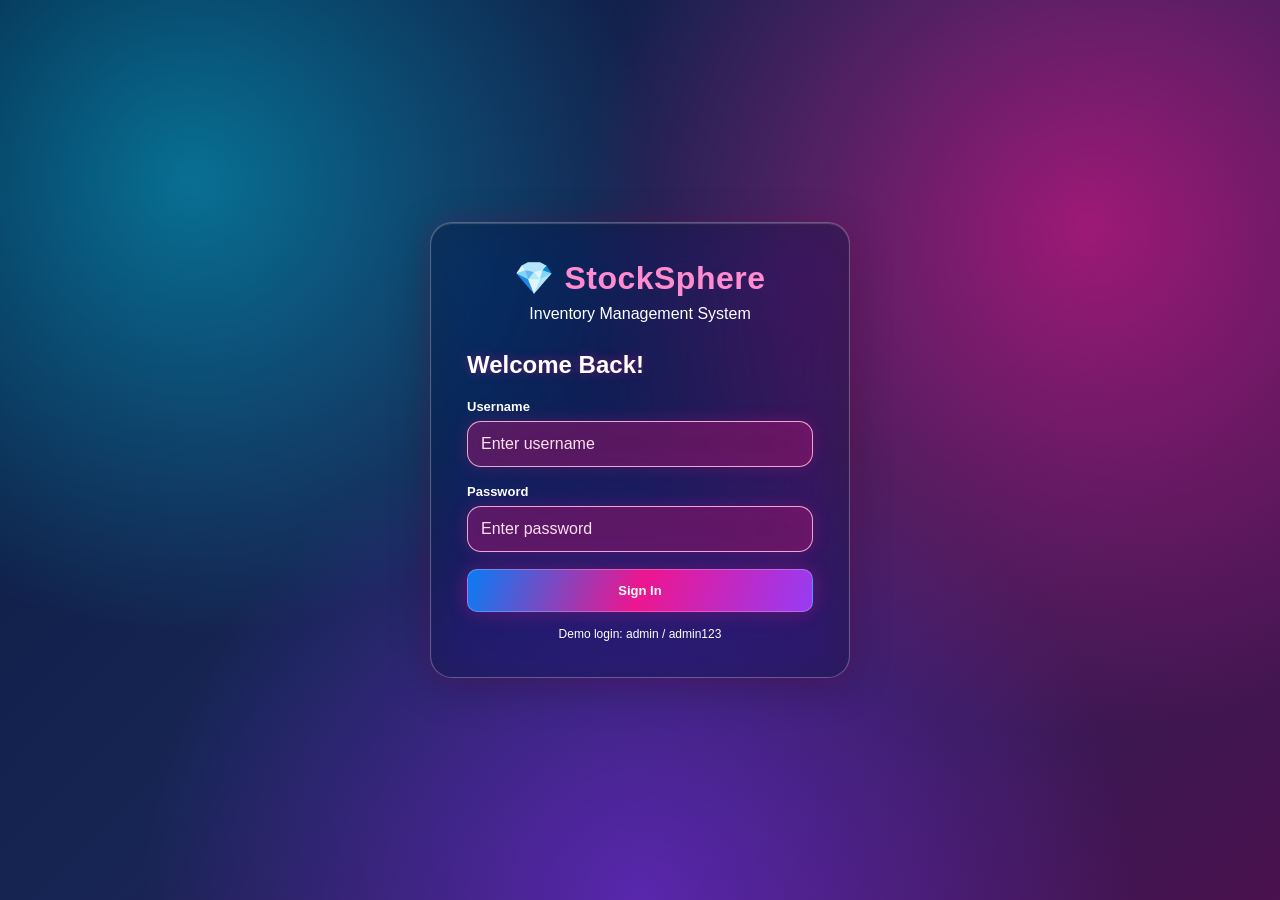
<file: src/main/resources/static/index.html>
<!DOCTYPE html>
<html lang="en">
<head>
<meta charset="UTF-8">
<meta name="viewport" content="width=device-width, initial-scale=1.0">
<title>StockSphere | Inventory Management</title>

<style>
* {
    box-sizing: border-box;
    margin: 0;
    padding: 0;
    font-family: "Segoe UI", Arial, sans-serif;
}

:root {
    --purple: #6d4aff;
    --blue: #3985ff;
    --dark: #252344;
    --muted: #777891;
    --background: #f5f6fc;
    --border: #e9e8f3;
}

body {
    background: var(--background);
    color: var(--dark);
}

button, input, select {
    font: inherit;
}

button {
    cursor: pointer;
}

[hidden] {
    display: none !important;
}

#loginScreen {
    min-height: 100vh;
    display: grid;
    place-items: center;
    padding: 20px;
    background: linear-gradient(135deg, #392080, #6150e9, #3985ff);
}

.login-card {
    width: 100%;
    max-width: 420px;
    padding: 36px;
    background: white;
    border-radius: 22px;
    box-shadow: 0 20px 60px #17104445;
}

.login-logo {
    text-align: center;
    font-size: 30px;
    font-weight: 800;
    color: var(--purple);
    margin-bottom: 8px;
}

.login-subtitle {
    text-align: center;
    color: var(--muted);
    margin-bottom: 28px;
}

.login-card h2 {
    margin-bottom: 20px;
}

.login-card label {
    display: block;
    font-size: 13px;
    font-weight: 600;
    margin-bottom: 7px;
}

.login-card input {
    width: 100%;
    padding: 13px;
    border: 1px solid var(--border);
    border-radius: 9px;
    margin-bottom: 17px;
    outline-color: var(--purple);
}

.login-hint {
    margin-top: 15px;
    font-size: 12px;
    color: var(--muted);
    text-align: center;
}

.login-error {
    color: #c62828;
    font-size: 13px;
    margin-bottom: 12px;
}

.app-layout {
    display: flex;
    min-height: 100vh;
}

.sidebar {
    width: 245px;
    flex-shrink: 0;
    background: #fff;
    border-right: 1px solid var(--border);
    padding: 25px 15px;
}

.brand {
    font-size: 24px;
    font-weight: 800;
    color: var(--purple);
    padding: 0 12px 30px;
}

.brand small {
    display: block;
    font-size: 11px;
    font-weight: 500;
    color: var(--muted);
    margin-top: 4px;
}

.nav-label {
    padding: 0 12px;
    color: #a0a0b5;
    font-size: 11px;
    font-weight: 700;
    letter-spacing: 1px;
    margin-bottom: 12px;
}

.nav-link {
    display: block;
    width: 100%;
    border: 0;
    background: transparent;
    text-align: left;
    padding: 13px 12px;
    border-radius: 10px;
    margin-bottom: 5px;
    color: #686781;
    font-size: 14px;
}

.nav-link:hover {
    background: #f3f0ff;
    color: var(--purple);
}

.nav-link.active {
    background: linear-gradient(100deg, #704bff, #5482ff);
    color: white;
    box-shadow: 0 5px 14px #704bff35;
}

.main-area {
    min-width: 0;
    flex: 1;
}

.topbar {
    min-height: 75px;
    background: white;
    border-bottom: 1px solid var(--border);
    display: flex;
    align-items: center;
    justify-content: space-between;
    gap: 15px;
    padding: 18px 28px;
}

.topbar-title {
    font-weight: 700;
}

.topbar-right {
    display: flex;
    align-items: center;
    gap: 15px;
    font-size: 13px;
}

.user-info {
    color: var(--purple);
    font-weight: 700;
}

.content {
    padding: 28px;
    max-width: 1600px;
    margin: auto;
}

.page-header {
    margin-bottom: 24px;
}

.page-header h1 {
    font-size: 27px;
    margin-bottom: 7px;
}

.page-header p {
    color: var(--muted);
    font-size: 14px;
}

.stats-grid {
    display: grid;
    grid-template-columns: repeat(4, minmax(0, 1fr));
    gap: 18px;
    margin-bottom: 25px;
}

.stat-card {
    background: white;
    padding: 23px;
    border-radius: 16px;
    border: 1px solid var(--border);
    box-shadow: 0 5px 20px #29215a05;
}

.stat-icon {
    font-size: 25px;
    margin-bottom: 15px;
}

.stat-label {
    color: var(--muted);
    font-size: 13px;
    margin-bottom: 8px;
}

.stat-value {
    font-size: 27px;
    font-weight: 800;
    overflow-wrap: anywhere;
}

.stat-purple { border-top: 4px solid #7955ff; }
.stat-blue { border-top: 4px solid #3985ff; }
.stat-orange { border-top: 4px solid #ffab48; }
.stat-green { border-top: 4px solid #2fbd8a; }

.panel {
    background: white;
    border: 1px solid var(--border);
    border-radius: 15px;
    padding: 23px;
    margin-bottom: 22px;
    min-width: 0;
}

.panel-heading {
    display: flex;
    justify-content: space-between;
    align-items: center;
    gap: 12px;
    margin-bottom: 20px;
    flex-wrap: wrap;
}

.panel-heading h2 {
    font-size: 17px;
}

.form-grid {
    display: grid;
    grid-template-columns: repeat(3, minmax(0, 1fr));
    gap: 18px;
}

.form-field {
    display: flex;
    flex-direction: column;
    gap: 8px;
    font-size: 13px;
    font-weight: 600;
    color: #55546e;
}

.form-field input,
.form-field select {
    width: 100%;
    min-width: 0;
    padding: 12px;
    border: 1px solid #deddeb;
    border-radius: 8px;
    background: #fff;
    color: var(--dark);
    outline-color: var(--purple);
}

.form-actions {
    display: flex;
    gap: 10px;
    flex-wrap: wrap;
    margin-top: 20px;
}

.btn {
    border: 0;
    border-radius: 8px;
    padding: 11px 16px;
    font-weight: 600;
    font-size: 13px;
    transition: 0.2s;
}

.btn:hover {
    filter: brightness(0.96);
    transform: translateY(-1px);
}

.btn-primary {
    color: white;
    background: linear-gradient(100deg, var(--purple), var(--blue));
}

.btn-secondary {
    color: #5c4dc1;
    background: #f0edff;
}

.btn-danger {
    color: #c62828;
    background: #ffeded;
}

.btn-small {
    padding: 7px 10px;
    margin: 2px;
    font-size: 12px;
}

.toolbar {
    display: flex;
    gap: 10px;
    margin-bottom: 18px;
}

.search {
    width: 100%;
    max-width: 350px;
    border: 1px solid var(--border);
    border-radius: 8px;
    padding: 11px 13px;
    outline-color: var(--purple);
}

.table-wrap {
    width: 100%;
    overflow-x: auto;
}

table {
    width: 100%;
    border-collapse: collapse;
    font-size: 13px;
    min-width: 600px;
}

th {
    text-align: left;
    padding: 14px 12px;
    background: #f8f7ff;
    color: #6c6988;
    font-size: 12px;
    white-space: nowrap;
}

td {
    padding: 14px 12px;
    border-bottom: 1px solid #f0eff7;
    vertical-align: middle;
}

tbody tr:hover {
    background: #fbfaff;
}

.empty-message {
    text-align: center;
    color: var(--muted);
    padding: 25px;
}

.status {
    display: inline-block;
    padding: 6px 9px;
    border-radius: 20px;
    font-size: 11px;
    font-weight: 700;
    white-space: nowrap;
}

.status-low {
    color: #c62828;
    background: #ffeded;
}

.status-ok {
    color: #16845e;
    background: #e4f8ef;
}

.notice {
    background: #f0edff;
    color: #5542b6;
    border-radius: 8px;
    padding: 12px 14px;
    font-size: 13px;
    margin-bottom: 17px;
}

.error-notice {
    background: #fff0f0;
    color: #b71c1c;
}

.message-area {
    padding: 0 28px;
}

#globalMessage {
    margin-top: 18px;
    margin-bottom: 0;
}

.footer-note {
    color: var(--muted);
    font-size: 12px;
    margin-top: 12px;
}

@media (max-width: 1100px) {
    .stats-grid {
        grid-template-columns: repeat(2, minmax(0, 1fr));
    }

    .form-grid {
        grid-template-columns: repeat(2, minmax(0, 1fr));
    }
}

@media (max-width: 760px) {
    .app-layout {
        display: block;
    }

    .sidebar {
        width: 100%;
        padding: 15px;
        border-right: 0;
        border-bottom: 1px solid var(--border);
    }

    .brand {
        padding-bottom: 15px;
    }

    .nav-label {
        display: none;
    }

    .sidebar nav {
        display: flex;
        gap: 5px;
        overflow-x: auto;
        padding-bottom: 5px;
    }

    .nav-link {
        width: auto;
        flex-shrink: 0;
        white-space: nowrap;
        margin-bottom: 0;
    }

    .content {
        padding: 18px 14px;
    }

    .topbar {
        padding: 15px;
    }

    .message-area {
        padding: 0 14px;
    }

    .panel {
        padding: 16px;
    }

    .form-grid {
        grid-template-columns: 1fr;
    }

    .page-header h1 {
        font-size: 23px;
    }
}

@media (max-width: 420px) {
    .stats-grid {
        grid-template-columns: 1fr;
    }

    .login-card {
        padding: 25px;
    }

    .topbar-right {
        gap: 8px;
        flex-wrap: wrap;
        justify-content: flex-end;
    }
}

/* StockSphere - Glassmorphism Theme */
:root {
  --glass-bg: rgba(255, 255, 255, 0.12);
  --glass-border: rgba(255, 255, 255, 0.22);
  --purple: #8b5cf6;
  --blue: #3b82f6;
  --text: #f8faff;
}

body {
  background: linear-gradient(135deg, #100c2a, #182b59, #392064);
  background-attachment: fixed;
  color: var(--text);
}

.sidebar,
.card,
.stat-card,
.dashboard-card,
.modal-content,
.panel,
.topbar,
.login-card {
  background: var(--glass-bg);
  backdrop-filter: blur(18px);
  -webkit-backdrop-filter: blur(18px);
  border: 1px solid var(--glass-border);
  border-radius: 18px;
  box-shadow: 0 8px 32px rgba(0, 0, 0, 0.18);
}

button {
  border: 1px solid rgba(255, 255, 255, 0.2);
  border-radius: 10px;
  background: linear-gradient(135deg, var(--purple), var(--blue));
  color: white;
  padding: 10px 16px;
  font-weight: 600;
  cursor: pointer;
  transition: transform 0.25s ease, box-shadow 0.25s ease;
}

button:hover {
  transform: translateY(-2px);
  box-shadow: 0 8px 22px rgba(99, 102, 241, 0.4);
}

input,
select,
textarea {
  background: rgba(255, 255, 255, 0.08);
  color: inherit;
  border: 1px solid var(--glass-border);
  border-radius: 10px;
  padding: 10px 12px;
  outline: none;
}

input:focus,
select:focus,
textarea:focus {
  border-color: #a78bfa;
  box-shadow: 0 0 0 3px rgba(139, 92, 246, 0.18);
}

table {
  border-collapse: collapse;
  width: 100%;
}

th {
  background: rgba(139, 92, 246, 0.2);
  color: #ddd6fe;
  text-align: left;
}

th,
td {
  padding: 12px;
  border-bottom: 1px solid rgba(255, 255, 255, 0.12);
}

tr:hover td {
  background: rgba(255, 255, 255, 0.05);
}

@media (max-width: 768px) {
  .sidebar {
    max-width: 100%;
  }

  table {
    display: block;
    overflow-x: auto;
  }
}

/* StockSphere card hover effect */
.stat-card,
.panel {
    transition: transform 0.3s ease, box-shadow 0.3s ease;
}

.stat-card:hover,
.panel:hover {
    transform: translateY(-4px);
    box-shadow: 0 12px 35px rgba(139, 92, 246, 0.25);
}

/* Fix white backgrounds in Products and other pages */
.panel,
.stat-card,
.topbar,
.sidebar,
.form-field input,
.form-field select,
.search,
.table-wrap {
    background-color: rgba(255, 255, 255, 0.08);
    color: #f8faff;
    border-color: rgba(255, 255, 255, 0.2);
}

th {
    background: rgba(139, 92, 246, 0.25);
    color: #ffffff;
}

td {
    color: #f8faff;
    border-bottom-color: rgba(255, 255, 255, 0.15);
}

tbody tr:hover {
    background: rgba(255, 255, 255, 0.08);
}

.form-field {
    color: #f8faff;
}

.form-field input::placeholder,
.search::placeholder {
    color: rgba(255, 255, 255, 0.65);
}

/* Sign-in page glassmorphism improvement */
#loginScreen {
    background:
        radial-gradient(circle at 15% 20%, rgba(139, 92, 246, 0.5), transparent 35%),
        radial-gradient(circle at 85% 80%, rgba(59, 130, 246, 0.4), transparent 35%),
        linear-gradient(135deg, #100c2a, #182b59, #392064);
}

.login-card {
    background: rgba(255, 255, 255, 0.12);
    backdrop-filter: blur(22px);
    -webkit-backdrop-filter: blur(22px);
    border: 1px solid rgba(255, 255, 255, 0.25);
    border-radius: 24px;
    box-shadow: 0 20px 60px rgba(0, 0, 0, 0.3);
    color: #ffffff;
}

.login-logo {
    color: #ffffff;
    font-size: 32px;
    letter-spacing: 0.5px;
}

.login-subtitle,
.login-card label {
    color: rgba(255, 255, 255, 0.85);
}

.login-card h2 {
    color: #ffffff;
}

.login-card input {
    background: rgba(255, 255, 255, 0.1);
    color: #ffffff;
    border: 1px solid rgba(255, 255, 255, 0.25);
    border-radius: 11px;
}

.login-card input::placeholder {
    color: rgba(255, 255, 255, 0.6);
}

.login-card input:focus {
    border-color: #a78bfa;
    box-shadow: 0 0 0 3px rgba(139, 92, 246, 0.2);
}

.login-hint {
    color: rgba(255, 255, 255, 0.7);
}

/* Supplier Purchase dropdown theme fix */
select,
select option {
    background-color: #211a46;
    color: #f8faff;
    border: 1px solid rgba(255, 255, 255, 0.25);
}

select:focus {
    outline: none;
    border-color: #a78bfa;
    box-shadow: 0 0 0 3px rgba(139, 92, 246, 0.2);
}

select option {
    padding: 10px;
}

/* Supplier and Product dropdown fix */
.form-field select,
select {
    background-color: #211a46 !important;
    color: #ffffff !important;
    border: 1px solid rgba(255, 255, 255, 0.25);
}

.form-field select option,
select option {
    background-color: #211a46 !important;
    color: #ffffff !important;
}

.form-field select:focus,
select:focus {
    border-color: #a78bfa;
    outline: none;
}

body {
    background: #100c2a !important;
    color: white !important;
}

/* StockSphere Premium Background */
body {
    background: linear-gradient(135deg, #100c2a, #182b59, #392064) !important;
    background-attachment: fixed !important;
    color: #f8faff !important;
}

.stat-card,
.panel,
.sidebar,
.topbar {
    background: rgba(255, 255, 255, 0.10) !important;
    border: 1px solid rgba(255, 255, 255, 0.20) !important;
    backdrop-filter: blur(18px);
    -webkit-backdrop-filter: blur(18px);
    box-shadow: 0 8px 32px rgba(0, 0, 0, 0.18);
}

/* Miracle Pink Glassmorphism */
body {
    background:
        radial-gradient(ellipse at 15% 10%, rgba(255, 75, 190, 0.22), transparent 35%),
        radial-gradient(ellipse at 85% 80%, rgba(150, 75, 255, 0.25), transparent 40%),
        linear-gradient(135deg, #170d2c, #29113f, #170d35) !important;
    background-attachment: fixed !important;
    color: #fff5ff;
}

.sidebar,
.topbar,
.stat-card,
.panel {
    background: rgba(255, 210, 245, 0.08) !important;
    border: 1px solid rgba(255, 155, 230, 0.28) !important;
    backdrop-filter: blur(20px);
    -webkit-backdrop-filter: blur(20px);
    box-shadow: 0 8px 32px rgba(255, 60, 190, 0.10);
}

.brand,
.user-info {
    color: #ff9de2;
}

.nav-link.active {
    background: linear-gradient(110deg, #f044b8, #9b5cff) !important;
    color: white !important;
    box-shadow: 0 0 22px rgba(255, 70, 195, 0.35);
}

.btn-primary {
    background: linear-gradient(110deg, #f044b8, #925cff) !important;
    color: white !important;
    box-shadow: 0 5px 20px rgba(255, 70, 195, 0.22);
}

.stat-card,
.panel {
    border-radius: 20px;
    transition: transform 0.25s ease, box-shadow 0.25s ease;
}

.stat-card:hover,
.panel:hover {
    transform: translateY(-3px);
    box-shadow: 0 12px 32px rgba(255, 70, 195, 0.18);
}
/* StockSphere Neon Login Page */

.login-container,
.login-card,
.login-box,
.login-form-container {
    background: rgba(25, 10, 38, 0.94) !important;
    color: #fff0fb !important;
    border: 1px solid rgba(255, 20, 147, 0.55) !important;
    border-radius: 22px !important;
    box-shadow:
        0 0 20px rgba(255, 20, 147, 0.22),
        0 0 45px rgba(168, 85, 247, 0.12) !important;
    backdrop-filter: blur(18px);
}

.login-container h1,
.login-container h2,
.login-card h1,
.login-card h2,
.login-box h1,
.login-box h2,
.login-form-container h1,
.login-form-container h2 {
    color: #ff79d2 !important;
    text-shadow: 0 0 12px rgba(255, 20, 147, 0.4);
}

.login-container input,
.login-card input,
.login-box input,
.login-form-container input {
    background: #160c22 !important;
    color: #ffffff !important;
    border: 1px solid #793b91 !important;
    border-radius: 10px !important;
}

.login-container input:focus,
.login-card input:focus,
.login-box input:focus,
.login-form-container input:focus {
    border-color: #ff1493 !important;
    box-shadow: 0 0 12px rgba(255, 20, 147, 0.3) !important;
    outline: none;
}

.login-container label,
.login-card label,
.login-box label,
.login-form-container label {
    color: #e8c9f7 !important;
}

.login-container button,
.login-card button,
.login-box button,
.login-form-container button {
    background: linear-gradient(110deg, #ff1493, #a855f7) !important;
    color: #ffffff !important;
    border: none !important;
    border-radius: 10px !important;
    box-shadow: 0 0 16px rgba(255, 20, 147, 0.3);
    transition: all 0.25s ease;
}

.login-container button:hover,
.login-card button:hover,
.login-box button:hover,
.login-form-container button:hover {
    transform: translateY(-2px);
    box-shadow: 0 0 24px rgba(255, 20, 147, 0.55);
}
/* Overall Login Page - Pink Glassmorphism Background */

body:has(#loginPage),
body:has(.login-page),
body:has(.login-screen) {
    background:
        radial-gradient(ellipse at 15% 20%, rgba(255, 255, 255, 0.55), transparent 35%),
        radial-gradient(ellipse at 85% 75%, rgba(255, 105, 180, 0.35), transparent 40%),
        linear-gradient(135deg, #ff69b4 0%, #ffb6d9 45%, #e6b3ff 100%) !important;
    background-attachment: fixed !important;
    min-height: 100vh;
}

/* Glass effect for the whole login screen */
body:has(#loginPage) #loginPage,
body:has(.login-page) .login-page,
body:has(.login-screen) .login-screen {
    background: rgba(255, 255, 255, 0.12) !important;
    backdrop-filter: blur(8px);
    -webkit-backdrop-filter: blur(8px);
    min-height: 100vh;
}
/* Rich Blue + Pink Glassmorphism */

#loginScreen {
    background:
        radial-gradient(
            circle at 15% 20%,
            rgba(0, 225, 255, 0.42),
            transparent 35%
        ),
        radial-gradient(
            circle at 85% 25%,
            rgba(255, 20, 147, 0.55),
            transparent 40%
        ),
        radial-gradient(
            circle at 50% 100%,
            rgba(123, 47, 247, 0.55),
            transparent 45%
        ),
        linear-gradient(
            135deg,
            #071a3d 0%,
            #172554 45%,
            #4a124f 100%
        ) !important;
}

/* Rich transparent glass card */

#loginScreen .login-card {
    background: rgba(15, 23, 55, 0.48) !important;
    border: 1px solid rgba(255, 255, 255, 0.28) !important;

    backdrop-filter: blur(25px) saturate(160%) !important;
    -webkit-backdrop-filter: blur(25px) saturate(160%) !important;

    box-shadow:
        0 8px 40px rgba(0, 0, 0, 0.25),
        0 0 25px rgba(255, 20, 147, 0.15),
        inset 0 1px 1px rgba(255, 255, 255, 0.2) !important;
}

/* Text colours */

#loginScreen .login-logo {
    color: #ff8bd1 !important;
}

#loginScreen .login-subtitle,
#loginScreen label,
#loginScreen .login-hint,
#loginScreen h2 {
    color: #ffffff !important;
}

/* Dark glass input fields */

#loginScreen input {
    background: rgba(255, 255, 255, 0.09) !important;
    color: #ffffff !important;
    border: 1px solid rgba(255, 255, 255, 0.25) !important;
    border-radius: 12px !important;
}

#loginScreen input::placeholder {
    color: rgba(255, 255, 255, 0.62) !important;
}

/* Neon blue-pink button */

#loginScreen .btn-primary {
    background: linear-gradient(
        110deg,
        #087cf5,
        #ed168f,
        #963cf5
    ) !important;

    color: white !important;
    border: 1px solid rgba(255, 255, 255, 0.25) !important;
    box-shadow: 0 0 20px rgba(237, 22, 143, 0.30) !important;
}

#loginScreen input#loginUsername,
#loginScreen input#loginPassword {
    background: rgba(255, 70, 170, 0.35) !important;
    color: #ffffff !important;
    border: 1px solid rgba(255, 160, 220, 0.8) !important;
    border-radius: 14px !important;
    backdrop-filter: blur(15px);
    -webkit-backdrop-filter: blur(15px);
    box-shadow: 0 4px 20px rgba(255, 70, 170, 0.2);
}

#loginScreen input#loginUsername::placeholder,
#loginScreen input#loginPassword::placeholder {
    color: #f5d9ed !important;
    opacity: 1 !important;
}

#loginScreen input#loginUsername,
#loginScreen input#loginPassword {
    background: rgba(255, 20, 147, 0.30) !important;
    background-color: rgba(255, 20, 147, 0.30) !important;
    color: #ffffff !important;
    -webkit-text-fill-color: #ffffff !important;
    border: 1px solid rgba(255, 182, 219, 0.9) !important;
    backdrop-filter: blur(18px) !important;
    -webkit-backdrop-filter: blur(18px) !important;
    box-shadow: 0 0 18px rgba(255, 20, 147, 0.20) !important;
}

#loginScreen input#loginUsername::placeholder,
#loginScreen input#loginPassword::placeholder {
    color: #ffe0f2 !important;
    -webkit-text-fill-color: #ffe0f2 !important;
    opacity: 1 !important;
}

#loginScreen input#loginUsername:-webkit-autofill,
#loginScreen input#loginPassword:-webkit-autofill {
    -webkit-text-fill-color: #ffffff !important;
    -webkit-box-shadow: 0 0 0 1000px #713b83 inset !important;
}

</style>

</head>

<body>

<!-- LOGIN -->
<div id="loginScreen">
    <div class="login-card">
        <div class="login-logo">💎 StockSphere</div>
        <p class="login-subtitle">Inventory Management System</p>

        <h2>Welcome Back!</h2>

        <form id="loginForm">
            <label for="loginUsername">Username</label>
            <input id="loginUsername" required autocomplete="username"
                   placeholder="Enter username">

            <label for="loginPassword">Password</label>
            <input id="loginPassword" type="password" required
                   autocomplete="current-password" placeholder="Enter password">

            <p id="loginError" class="login-error" hidden></p>

            <button type="submit" class="btn btn-primary"
                    style="width:100%;padding:13px">
                Sign In
            </button>
        </form>

        <p class="login-hint">Demo login: admin / admin123</p>
    </div>
</div>

<!-- MAIN APPLICATION -->
<div id="inventoryApp" class="app-layout" hidden>

    <!-- SIDEBAR -->
    <aside class="sidebar">
        <div class="brand">
            💎 StockSphere
            <small>Inventory Management</small>
        </div>

        <div class="nav-label">MAIN MENU</div>

        <nav>
            <button class="nav-link active" data-page="dashboard"
                    onclick="showPage('dashboard')">📊 Dashboard</button>

            <button class="nav-link" data-page="products"
                    onclick="showPage('products')">📦 Products</button>

            <button class="nav-link" data-page="suppliers"
                    onclick="showPage('suppliers')">🏭 Suppliers</button>

            <button class="nav-link" data-page="alerts"
                    onclick="showPage('alerts')">🔔 Stock Alerts</button>

            <button class="nav-link" data-page="reports"
                    onclick="showPage('reports')">📈 Reports</button>

            <button class="nav-link" data-page="history"
                    onclick="showPage('history')">🕘 Stock History</button>

            <button class="nav-link" data-page="settings"
                    onclick="showPage('settings')">⚙️ Settings</button>
        </nav>
    </aside>

    <div class="main-area">
        <header class="topbar">
            <div class="topbar-title">Inventory Management System</div>

            <div class="topbar-right">
                <span id="userInfo" class="user-info">👤 admin</span>
                <button class="btn btn-secondary" onclick="logout()">Log out</button>
            </div>
        </header>

        <div class="message-area">
            <div id="globalMessage" class="notice" hidden></div>
        </div>

        <main class="content">

            <!-- DASHBOARD -->
            <section id="dashboardPage">
                <div class="page-header">
                    <h1>Inventory Dashboard</h1>
                    <p>Welcome back! Here's your stock overview.</p>
                </div>

                <div class="stats-grid">
                    <div class="stat-card stat-purple">
                        <div class="stat-icon">📦</div>
                        <div class="stat-label">Total Products</div>
                        <div class="stat-value" id="dashboardProducts">0</div>
                    </div>

                    <div class="stat-card stat-blue">
                        <div class="stat-icon">🗃️</div>
                        <div class="stat-label">Total Stock Units</div>
                        <div class="stat-value" id="dashboardUnits">0</div>
                    </div>

                    <div class="stat-card stat-orange">
                        <div class="stat-icon">🔔</div>
                        <div class="stat-label">Low Stock Alerts</div>
                        <div class="stat-value" id="dashboardLowStock">0</div>
                    </div>

                    <div class="stat-card stat-green">
                        <div class="stat-icon">💰</div>
                        <div class="stat-label">Total Stock Value</div>
                        <div class="stat-value" id="dashboardValue">₹0</div>
                    </div>
                </div>

                <div class="panel">
                    <div class="panel-heading">
                        <h2>Recent Products</h2>
                        <button class="btn btn-secondary"
                                onclick="showPage('products')">View Products</button>
                    </div>

                    <div class="table-wrap">
                        <table>
                            <thead>
                                <tr>
                                    <th>ID</th><th>Product</th><th>Category</th>
                                    <th>Quantity</th><th>Price</th>
                                </tr>
                            </thead>
                            <tbody id="dashboardProductRows">
                                <tr><td colspan="5" class="empty-message">Loading products...</td></tr>
                            </tbody>
                        </table>
                    </div>
                </div>
            </section>

            <!-- PRODUCTS -->
            <section id="productsPage" hidden>
                <div class="page-header">
                    <h1>📦 Products</h1>
                    <p>Add, update and manage your inventory products.</p>
                </div>

                <div class="panel">
                    <div class="panel-heading">
                        <h2 id="productFormTitle">Add Product</h2>
                    </div>

                    <form id="productForm">
                        <input type="hidden" id="productId">

                        <div class="form-grid">
                            <label class="form-field">
                                Product Name
                                <input id="productName" required placeholder="Product name">
                            </label>

                            <label class="form-field">
                                Category
                                <input id="productCategory" required placeholder="Category">
                            </label>

                            <label class="form-field">
                                Quantity
                                <input id="productQuantity" type="number"
                                       min="0" step="1" required placeholder="Stock quantity">
                            </label>

                            <label class="form-field">
                                Price (₹)
                                <input id="productPrice" type="number"
                                       min="0" step="0.01" required placeholder="Price">
                            </label>
                        </div>

                        <div class="form-actions">
                            <button type="submit" class="btn btn-primary"
                                    id="productSubmitButton">Add Product</button>

                            <button type="button" class="btn btn-secondary"
                                    onclick="resetProductForm()">Clear</button>
                        </div>
                    </form>
                </div>

                <div class="panel">
                    <div class="panel-heading">
                        <h2>Product List</h2>
                        <button class="btn btn-secondary" onclick="loadProducts()">↻ Refresh</button>
                    </div>

                    <div class="toolbar">
                        <input class="search" id="productSearch"
                               placeholder="Search products..." oninput="renderProducts()">
                    </div>

                    <div class="table-wrap">
                        <table>
                            <thead>
                                <tr>
                                    <th>ID</th><th>Name</th><th>Category</th>
                                    <th>Quantity</th><th>Price</th><th>Status</th><th>Action</th>
                                </tr>
                            </thead>
                            <tbody id="productRows">
                                <tr><td colspan="7" class="empty-message">Loading products...</td></tr>
                            </tbody>
                        </table>
                    </div>
                </div>
            </section>

            <!-- SUPPLIERS -->
            <section id="suppliersPage" hidden>
                <div class="page-header">
                    <h1>🏭 Suppliers</h1>
                    <p>Manage supplier details and record products purchased by suppliers.</p>
                </div>

                <!-- ADD SUPPLIER -->
                <div class="panel">
                    <div class="panel-heading">
                        <h2 id="supplierFormTitle">Add Supplier</h2>
                    </div>

                    <form id="supplierForm">
                        <input type="hidden" id="supplierId">

                        <div class="form-grid">
                            <label class="form-field">
                                Name
                                <input id="supplierName" required placeholder="Supplier name">
                            </label>

                            <label class="form-field">
                                Company
                                <input id="supplierCompany" required placeholder="Company name">
                            </label>

                            <label class="form-field">
                                Phone
                                <input id="supplierPhone" placeholder="Phone number">
                            </label>

                            <label class="form-field">
                                Email
                                <input id="supplierEmail" type="email" placeholder="Email address">
                            </label>

                            <label class="form-field">
                                Address
                                <input id="supplierAddress" placeholder="Address">
                            </label>

                            <label class="form-field">
                                Product Purchased
                                <input id="supplierProduct" placeholder="Product name">
                            </label>
                        </div>

                        <div class="form-actions">
                            <button type="submit" class="btn btn-primary"
                                    id="supplierSubmitButton">Add Supplier</button>

                            <button type="button" class="btn btn-secondary"
                                    onclick="resetSupplierForm()">Clear</button>
                        </div>
                    </form>
                </div>

                <!-- SUPPLIER LIST -->
                <div class="panel">
                    <div class="panel-heading">
                        <h2>Supplier List</h2>
                        <button class="btn btn-secondary" onclick="loadSuppliers()">↻ Refresh</button>
                    </div>

                    <div class="toolbar">
                        <input class="search" id="supplierSearch"
                               placeholder="Search suppliers..." oninput="renderSuppliers()">
                    </div>

                    <div class="table-wrap">
                        <table>
                            <thead>
                                <tr>
                                    <th>Name</th><th>Company</th><th>Phone</th>
                                    <th>Email</th><th>Address</th>
                                    <th>Product Purchased</th><th>Action</th>
                                </tr>
                            </thead>
                            <tbody id="supplierRows">
                                <tr><td colspan="7" class="empty-message">Loading suppliers...</td></tr>
                            </tbody>
                        </table>
                    </div>
                </div>

                <!-- SUPPLIER PURCHASE FORM -->
                <div class="panel">
                    <div class="panel-heading">
                        <h2>🛒 Supplier Purchase</h2>
                    </div>

                    <p class="notice">
                        Record a supplier's purchase from your available stock.
                        Stock decreases after the purchase is saved successfully.
                    </p>

                    <form id="supplierPurchaseForm">
                        <div class="form-grid">
                            <label class="form-field">
                                Supplier Name
                                <select id="purchaseSupplierId" required>
                                    <option value="">Select Supplier</option>
                                </select>
                            </label>

                            <label class="form-field">
                                Product Name
                                <select id="purchaseProductId" required>
                                    <option value="">Select Product</option>
                                </select>
                            </label>

                            <label class="form-field">
                                Purchase Quantity
                                <input id="purchaseQuantity" type="number"
                                       min="1" step="1" required placeholder="Enter quantity">
                            </label>

                            <label class="form-field">
                                Purchase Date
                                <input id="purchaseDate" type="date" required>
                            </label>
                        </div>

                        <div class="form-actions">
                            <button type="submit" class="btn btn-primary">Save Purchase</button>
                            <button type="button" class="btn btn-secondary"
                                    onclick="resetPurchaseForm()">Clear</button>
                        </div>
                    </form>
                </div>

                <!-- PURCHASE HISTORY -->
                <div class="panel">
                    <div class="panel-heading">
                        <h2>📋 Supplier Purchase History</h2>
                        <button class="btn btn-secondary" onclick="loadSupplierPurchases()">↻ Refresh</button>
                    </div>

                    <div class="table-wrap">
                        <table>
                            <thead>
                                <tr>
                                    <th>Supplier</th><th>Product</th><th>Purchased Qty</th>
                                    <th>Previous Stock</th><th>Remaining Stock</th><th>Purchase Date</th>
                                </tr>
                            </thead>
                            <tbody id="supplierPurchaseRows">
                                <tr><td colspan="6" class="empty-message">No purchase records yet.</td></tr>
                            </tbody>
                        </table>
                    </div>
                </div>
            </section>

            <!-- STOCK ALERTS -->
            <section id="alertsPage" hidden>
                <div class="page-header">
                    <h1>🔔 Stock Alerts</h1>
                    <p>Monitor products with low stock quantities.</p>
                </div>

                <div class="panel">
                    <div class="panel-heading">
                        <h2>Low Stock Products</h2>
                        <button class="btn btn-secondary" onclick="loadProducts()">↻ Refresh</button>
                    </div>

                    <p class="notice">
                        Products with stock quantity of 10 or less are shown as low stock.
                    </p>

                    <div class="table-wrap">
                        <table>
                            <thead>
                                <tr><th>Product</th><th>Category</th><th>Current Stock</th><th>Status</th></tr>
                            </thead>
                            <tbody id="alertRows">
                                <tr><td colspan="4" class="empty-message">Loading alerts...</td></tr>
                            </tbody>
                        </table>
                    </div>
                </div>
            </section>

            <!-- REPORTS -->
            <section id="reportsPage" hidden>
                <div class="page-header">
                    <h1>📈 Inventory Reports</h1>
                    <p>View and export inventory summaries.</p>
                </div>

                <div class="stats-grid">
                    <div class="stat-card stat-purple">
                        <div class="stat-label">Total Products</div>
                        <div class="stat-value" id="reportProducts">0</div>
                    </div>

                    <div class="stat-card stat-blue">
                        <div class="stat-label">Total Stock Units</div>
                        <div class="stat-value" id="reportUnits">0</div>
                    </div>

                    <div class="stat-card stat-orange">
                        <div class="stat-label">Low Stock Products</div>
                        <div class="stat-value" id="reportLowStock">0</div>
                    </div>

                    <div class="stat-card stat-green">
                        <div class="stat-label">Total Stock Value</div>
                        <div class="stat-value" id="reportValue">₹0</div>
                    </div>
                </div>

                <div class="panel">
                    <div class="panel-heading">
                        <h2>Inventory Report</h2>
                        <button class="btn btn-primary" onclick="downloadCSVReport()">
                            ⬇ Download CSV
                        </button>
                    </div>

                    <div class="table-wrap">
                        <table>
                            <thead>
                                <tr>
                                    <th>ID</th><th>Product</th><th>Category</th>
                                    <th>Stock</th><th>Price</th><th>Total Value</th>
                                </tr>
                            </thead>
                            <tbody id="reportRows">
                                <tr><td colspan="6" class="empty-message">Loading report...</td></tr>
                            </tbody>
                        </table>
                    </div>
                </div>
            </section>

            <!-- STOCK HISTORY -->
            <section id="historyPage" hidden>
                <div class="page-header">
                    <h1>🕘 Stock History</h1>
                    <p>Track changes to inventory quantities over time.</p>
                </div>

                <div class="panel">
                    <div class="panel-heading">
                        <h2>Stock Movement Records</h2>
                        <button class="btn btn-secondary" onclick="loadHistory()">↻ Refresh</button>
                    </div>

                    <p class="notice" id="historyCount">Loading stock history...</p>

                    <div class="table-wrap">
                        <table>
                            <thead>
                                <tr>
                                    <th>Date &amp; Time</th><th>Product</th>
                                    <th>Action</th><th>Previous Stock</th><th>New Stock</th>
                                </tr>
                            </thead>
                            <tbody id="historyRows">
                                <tr><td colspan="5" class="empty-message">Loading history...</td></tr>
                            </tbody>
                        </table>
                    </div>
                </div>
            </section>

            <!-- SETTINGS -->
            <section id="settingsPage" hidden>
                <div class="page-header">
                    <h1>⚙️ Settings</h1>
                    <p>StockSphere application information.</p>
                </div>

                <div class="panel">
                    <div class="panel-heading"><h2>Application Details</h2></div>
                    <p><strong>Application:</strong> StockSphere Inventory Management</p>
                    <p style="margin-top:12px"><strong>Backend:</strong> Spring Boot REST API</p>
                    <p style="margin-top:12px"><strong>Database:</strong> MySQL</p>
                    <p style="margin-top:12px"><strong>Low stock threshold:</strong> 10 units</p>
                    <p class="footer-note">
                        This demo login is checked in the browser only. It is not secure
                        backend authentication.
                    </p>
                </div>
            </section>

        </main>
    </div>
</div>

<script>
"use strict";

/* API ENDPOINTS */
const PRODUCT_API = "/api/products";
const HISTORY_API = "/api/products/history";
const SUPPLIER_API = "/api/suppliers";
const SUPPLIER_PURCHASE_API = "/api/supplier-purchases";

const DEMO_USERNAME = "admin";
const DEMO_PASSWORD = "admin123";

let products = [];
let suppliers = [];
let historyRecords = [];
let purchaseRecords = [];

const byId = id => document.getElementById(id);

function escapeHTML(value) {
    return String(value ?? "").replace(/[&<>"']/g, char => ({
        "&": "&amp;",
        "<": "&lt;",
        ">": "&gt;",
        '"': "&quot;",
        "'": "&#39;"
    })[char]);
}

function money(value) {
    return Number(value || 0).toLocaleString("en-IN", {
        style: "currency",
        currency: "INR",
        maximumFractionDigits: 2
    });
}

function number(value) {
    return Number(value || 0).toLocaleString("en-IN");
}

function todayISO() {
    const date = new Date();
    const year = date.getFullYear();
    const month = String(date.getMonth() + 1).padStart(2, "0");
    const day = String(date.getDate()).padStart(2, "0");
    return `${year}-${month}-${day}`;
}

function showMessage(message, isError = false) {
    const element = byId("globalMessage");
    element.textContent = message;
    element.className = isError ? "notice error-notice" : "notice";
    element.hidden = false;
}

function clearMessage() {
    byId("globalMessage").hidden = true;
}

async function apiRequest(url, options = {}) {
    const response = await fetch(url, {
        ...options,
        headers: {
            ...(options.body ? {"Content-Type": "application/json"} : {}),
            ...(options.headers || {})
        }
    });

    if (!response.ok) {
        const text = await response.text();
        let message = text || `Request failed (${response.status})`;

        try {
            const parsed = JSON.parse(text);
            message = parsed.message || parsed.error || message;
        } catch (_) {}

        throw new Error(message);
    }

    if (response.status === 204) return null;

    const text = await response.text();
    if (!text) return null;

    try {
        return JSON.parse(text);
    } catch (_) {
        return text;
    }
}

/* LOGIN */
byId("loginForm").addEventListener("submit", event => {
    event.preventDefault();

    const username = byId("loginUsername").value.trim();
    const password = byId("loginPassword").value;

    if (username !== DEMO_USERNAME || password !== DEMO_PASSWORD) {
        byId("loginError").textContent = "Invalid username or password.";
        byId("loginError").hidden = false;
        return;
    }

    byId("loginError").hidden = true;
    byId("loginScreen").hidden = true;
    byId("inventoryApp").hidden = false;
    byId("userInfo").textContent = "👤 " + username;

    showPage("dashboard");
});

function logout() {
    if (!confirm("Are you sure you want to log out?")) return;

    byId("inventoryApp").hidden = true;
    byId("loginScreen").hidden = false;
    byId("loginForm").reset();
    byId("loginError").hidden = true;
    byId("loginUsername").focus();
}

/* PAGE NAVIGATION */
function showPage(page) {
    clearMessage();

    const pages = [
        "dashboard", "products", "suppliers",
        "alerts", "reports", "history", "settings"
    ];

    if (!pages.includes(page)) return;

    pages.forEach(name => {
        byId(name + "Page").hidden = name !== page;
    });

    document.querySelectorAll(".nav-link").forEach(link => {
        link.classList.toggle("active", link.dataset.page === page);
    });

    if (page === "dashboard" || page === "products" ||
        page === "alerts" || page === "reports") {
        loadProducts();
    }

    if (page === "suppliers") {
        loadSuppliers();
        initializeSupplierPurchase();
        loadSupplierPurchases();
    }

    if (page === "history") loadHistory();
}

/* PRODUCTS */
async function loadProducts() {
    try {
        const result = await apiRequest(PRODUCT_API);
        products = Array.isArray(result) ? result : [];

        renderProducts();
        renderDashboard();
        renderAlerts();
        renderReports();
        updatePurchaseProductOptions();
    } catch (error) {
        console.error("Product loading error:", error);

        byId("productRows").innerHTML =
            `<tr><td colspan="7" class="empty-message">Unable to load products.</td></tr>`;

        byId("dashboardProductRows").innerHTML =
            `<tr><td colspan="5" class="empty-message">Unable to load products.</td></tr>`;

        showMessage("Unable to load products: " + error.message, true);
    }
}

function renderProducts() {
    const query = (byId("productSearch").value || "").trim().toLowerCase();

    const filtered = products.filter(product =>
        String(product.name || "").toLowerCase().includes(query) ||
        String(product.category || "").toLowerCase().includes(query) ||
        String(product.id || "").includes(query)
    );

    byId("productRows").innerHTML = filtered.length
        ? filtered.map(product => {
            const qty = Number(product.quantity || 0);
            const low = qty <= 10;

            return `<tr>
                <td>${escapeHTML(product.id)}</td>
                <td>${escapeHTML(product.name)}</td>
                <td>${escapeHTML(product.category)}</td>
                <td>${number(qty)}</td>
                <td>${money(product.price)}</td>
                <td><span class="status ${low ? "status-low" : "status-ok"}">${low ? "Low Stock" : "In Stock"}</span></td>
                <td>
                    <button class="btn btn-secondary btn-small"
                        onclick="editProduct(${Number(product.id)})">Edit</button>
                    <button class="btn btn-danger btn-small"
                        onclick="deleteProduct(${Number(product.id)})">Delete</button>
                </td>
            </tr>`;
        }).join("")
        : `<tr><td colspan="7" class="empty-message">No products found.</td></tr>`;
}

function renderDashboard() {
    const totalUnits = products.reduce((sum, p) => sum + Number(p.quantity || 0), 0);
    const lowStock = products.filter(p => Number(p.quantity || 0) <= 10).length;
    const totalValue = products.reduce((sum, p) =>
        sum + Number(p.quantity || 0) * Number(p.price || 0), 0);

    byId("dashboardProducts").textContent = number(products.length);
    byId("dashboardUnits").textContent = number(totalUnits);
    byId("dashboardLowStock").textContent = number(lowStock);
    byId("dashboardValue").textContent = money(totalValue);

    byId("dashboardProductRows").innerHTML = products.length
        ? [...products].slice(-5).reverse().map(p => `
            <tr>
                <td>${escapeHTML(p.id)}</td>
                <td>${escapeHTML(p.name)}</td>
                <td>${escapeHTML(p.category)}</td>
                <td>${number(p.quantity)}</td>
                <td>${money(p.price)}</td>
            </tr>`).join("")
        : `<tr><td colspan="5" class="empty-message">No products added yet.</td></tr>`;
}

byId("productForm").addEventListener("submit", async event => {
    event.preventDefault();

    const id = byId("productId").value;
    const quantity = Number(byId("productQuantity").value);
    const price = Number(byId("productPrice").value);

    if (!Number.isInteger(quantity) || quantity < 0 ||
        !Number.isFinite(price) || price < 0) {
        showMessage("Enter a valid quantity and price.", true);
        return;
    }

    const product = {
        name: byId("productName").value.trim(),
        category: byId("productCategory").value.trim(),
        quantity,
        price
    };

    try {
        if (id) {
            await apiRequest(`${PRODUCT_API}/${encodeURIComponent(id)}`, {
                method: "PUT",
                body: JSON.stringify(product)
            });
            showMessage("Product updated successfully.");
        } else {
            await apiRequest(PRODUCT_API, {
                method: "POST",
                body: JSON.stringify(product)
            });
            showMessage("Product added successfully.");
        }

        resetProductForm();
        await loadProducts();
    } catch (error) {
        console.error(error);
        showMessage("Unable to save product: " + error.message, true);
    }
});

function editProduct(id) {
    const p = products.find(item => Number(item.id) === Number(id));
    if (!p) return;

    byId("productId").value = p.id;
    byId("productName").value = p.name || "";
    byId("productCategory").value = p.category || "";
    byId("productQuantity").value = p.quantity ?? 0;
    byId("productPrice").value = p.price ?? 0;

    byId("productFormTitle").textContent = "Edit Product";
    byId("productSubmitButton").textContent = "Update Product";

    window.scrollTo({top: 0, behavior: "smooth"});
}

async function deleteProduct(id) {
    if (!confirm("Are you sure you want to delete this product?")) return;

    try {
        await apiRequest(`${PRODUCT_API}/${encodeURIComponent(id)}`, {
            method: "DELETE"
        });

        showMessage("Product deleted successfully.");
        await loadProducts();
    } catch (error) {
        console.error(error);
        showMessage("Unable to delete product: " + error.message, true);
    }
}

function resetProductForm() {
    byId("productForm").reset();
    byId("productId").value = "";
    byId("productFormTitle").textContent = "Add Product";
    byId("productSubmitButton").textContent = "Add Product";
}

/* SUPPLIERS */
async function loadSuppliers() {
    try {
        const result = await apiRequest(SUPPLIER_API);
        suppliers = Array.isArray(result) ? result : [];

        renderSuppliers();
        updatePurchaseSupplierOptions();
    } catch (error) {
        console.error("Supplier loading error:", error);

        byId("supplierRows").innerHTML =
            `<tr><td colspan="7" class="empty-message">Unable to load suppliers. Check /api/suppliers.</td></tr>`;

        showMessage("Unable to load suppliers: " + error.message, true);
    }
}

function renderSuppliers() {
    const query = (byId("supplierSearch").value || "").trim().toLowerCase();

    const filtered = suppliers.filter(s => [
        s.name, s.company, s.phone, s.email, s.address, s.productSupplied
    ].some(value => String(value || "").toLowerCase().includes(query)));

    byId("supplierRows").innerHTML = filtered.length
        ? filtered.map(s => `
            <tr>
                <td>${escapeHTML(s.name)}</td>
                <td>${escapeHTML(s.company)}</td>
                <td>${escapeHTML(s.phone)}</td>
                <td>${escapeHTML(s.email)}</td>
                <td>${escapeHTML(s.address)}</td>
                <td>${escapeHTML(s.productSupplied)}</td>
                <td>
                    <button class="btn btn-secondary btn-small"
                        onclick="editSupplier(${Number(s.id)})">Edit</button>
                    <button class="btn btn-danger btn-small"
                        onclick="deleteSupplier(${Number(s.id)})">Delete</button>
                </td>
            </tr>`).join("")
        : `<tr><td colspan="7" class="empty-message">No suppliers found.</td></tr>`;
}

byId("supplierForm").addEventListener("submit", async event => {
    event.preventDefault();

    const id = byId("supplierId").value;

    const supplier = {
        name: byId("supplierName").value.trim(),
        company: byId("supplierCompany").value.trim(),
        phone: byId("supplierPhone").value.trim(),
        email: byId("supplierEmail").value.trim(),
        address: byId("supplierAddress").value.trim(),
        productSupplied: byId("supplierProduct").value.trim()
    };

    try {
        if (id) {
            await apiRequest(`${SUPPLIER_API}/${encodeURIComponent(id)}`, {
                method: "PUT",
                body: JSON.stringify(supplier)
            });
            showMessage("Supplier updated successfully.");
        } else {
            await apiRequest(SUPPLIER_API, {
                method: "POST",
                body: JSON.stringify(supplier)
            });
            showMessage("Supplier added successfully.");
        }

        resetSupplierForm();
        await loadSuppliers();
        await loadSupplierPurchaseOptions();
    } catch (error) {
        console.error(error);
        showMessage("Unable to save supplier: " + error.message, true);
    }
});

function editSupplier(id) {
    const s = suppliers.find(item => Number(item.id) === Number(id));
    if (!s) return;

    byId("supplierId").value = s.id;
    byId("supplierName").value = s.name || "";
    byId("supplierCompany").value = s.company || "";
    byId("supplierPhone").value = s.phone || "";
    byId("supplierEmail").value = s.email || "";
    byId("supplierAddress").value = s.address || "";
    byId("supplierProduct").value = s.productSupplied || "";

    byId("supplierFormTitle").textContent = "Edit Supplier";
    byId("supplierSubmitButton").textContent = "Update Supplier";

    window.scrollTo({top: 0, behavior: "smooth"});
}

async function deleteSupplier(id) {
    if (!confirm("Are you sure you want to delete this supplier?")) return;

    try {
        await apiRequest(`${SUPPLIER_API}/${encodeURIComponent(id)}`, {
            method: "DELETE"
        });

        showMessage("Supplier deleted successfully.");
        await loadSuppliers();
        await loadSupplierPurchaseOptions();
    } catch (error) {
        console.error(error);
        showMessage("Unable to delete supplier: " + error.message, true);
    }
}

function resetSupplierForm() {
    byId("supplierForm").reset();
    byId("supplierId").value = "";
    byId("supplierFormTitle").textContent = "Add Supplier";
    byId("supplierSubmitButton").textContent = "Add Supplier";
}

/* SUPPLIER PURCHASE: DROPDOWN OPTIONS */
async function initializeSupplierPurchase() {
    if (!byId("purchaseDate").value) {
        byId("purchaseDate").value = todayISO();
    }

    await loadSupplierPurchaseOptions();
}

async function loadSupplierPurchaseOptions() {
    try {
        const [supplierResult, productResult] = await Promise.all([
            apiRequest(SUPPLIER_API),
            apiRequest(PRODUCT_API)
        ]);

        suppliers = Array.isArray(supplierResult) ? supplierResult : [];
        products = Array.isArray(productResult) ? productResult : [];

        renderSuppliers();
        renderProducts();
        renderDashboard();
        renderAlerts();
        renderReports();

        updatePurchaseSupplierOptions();
        updatePurchaseProductOptions();
    } catch (error) {
        console.error("Purchase dropdown loading error:", error);
        showMessage("Unable to load purchase options: " + error.message, true);
    }
}

function updatePurchaseSupplierOptions() {
    const select = byId("purchaseSupplierId");
    if (!select) return;

    const selected = select.value;

    select.innerHTML = '<option value="">Select Supplier</option>' +
        suppliers.map(s => `
            <option value="${Number(s.id)}">
                ${escapeHTML(s.name)} - ${escapeHTML(s.company)}
            </option>`).join("");

    if (suppliers.some(s => String(s.id) === selected)) {
        select.value = selected;
    }
}

function updatePurchaseProductOptions() {
    const select = byId("purchaseProductId");
    if (!select) return;

    const selected = select.value;

    select.innerHTML = '<option value="">Select Product</option>' +
        products.map(p => `
            <option value="${Number(p.id)}">
                ${escapeHTML(p.name)} (Available: ${Number(p.quantity || 0)})
            </option>`).join("");

    if (products.some(p => String(p.id) === selected)) {
        select.value = selected;
    }
}

/* SAVE SUPPLIER PURCHASE */
byId("supplierPurchaseForm").addEventListener("submit", async event => {
    event.preventDefault();

    const supplierId = Number(byId("purchaseSupplierId").value);
    const productId = Number(byId("purchaseProductId").value);
    const purchaseQuantity = Number(byId("purchaseQuantity").value);
    const purchaseDate = byId("purchaseDate").value;

    if (!supplierId || !productId || !purchaseDate ||
        !Number.isInteger(purchaseQuantity) || purchaseQuantity <= 0) {
        showMessage("Select a supplier, product, date and valid quantity.", true);
        return;
    }

    const selectedSupplier = suppliers.find(s => Number(s.id) === supplierId);
    const selectedProduct = products.find(p => Number(p.id) === productId);

    if (!selectedSupplier || !selectedProduct) {
        showMessage("Supplier or product not found. Refresh and try again.", true);
        return;
    }

    const availableStock = Number(selectedProduct.quantity || 0);

    if (purchaseQuantity > availableStock) {
        showMessage(`Insufficient stock. Available quantity: ${availableStock}`, true);
        return;
    }

    try {
        await apiRequest(SUPPLIER_PURCHASE_API, {
            method: "POST",
            body: JSON.stringify({
                supplierId,
                productId,
                purchaseQuantity,
                purchaseDate
            })
        });

        resetPurchaseForm();

        await Promise.all([
            loadProducts(),
            loadSuppliers(),
            loadSupplierPurchases(),
            loadHistory()
        ]);

        showMessage(
            `Purchase saved successfully! ${selectedProduct.name}: ${purchaseQuantity} units sold to ${selectedSupplier.name}.`
        );
    } catch (error) {
        console.error("Purchase save error:", error);
        showMessage("Purchase failed: " + error.message, true);
    }
});

function resetPurchaseForm() {
    byId("supplierPurchaseForm").reset();
    byId("purchaseDate").value = todayISO();
}

/* SUPPLIER PURCHASE HISTORY */
async function loadSupplierPurchases() {
    const rows = byId("supplierPurchaseRows");
    if (!rows) return;

    rows.innerHTML =
        '<tr><td colspan="6" class="empty-message">Loading purchases...</td></tr>';

    try {
        const result = await apiRequest(SUPPLIER_PURCHASE_API);
        purchaseRecords = Array.isArray(result) ? result : [];

        purchaseRecords.sort((a, b) =>
            String(b.purchaseDate || "").localeCompare(String(a.purchaseDate || "")) ||
            Number(b.id || 0) - Number(a.id || 0)
        );

        rows.innerHTML = purchaseRecords.length
            ? purchaseRecords.map(p => `
                <tr>
                    <td>${escapeHTML(p.supplierName || "—")}</td>
                    <td>${escapeHTML(p.productName || "—")}</td>
                    <td>${number(p.purchaseQuantity)}</td>
                    <td>${number(p.previousStock)}</td>
                    <td>${number(p.remainingStock)}</td>
                    <td>${escapeHTML(p.purchaseDate || "—")}</td>
                </tr>`).join("")
            : '<tr><td colspan="6" class="empty-message">No purchase records yet.</td></tr>';
    } catch (error) {
        console.error("Purchase history error:", error);
        rows.innerHTML =
            `<tr><td colspan="6" class="empty-message">Unable to load purchase history: ${escapeHTML(error.message)}</td></tr>`;
    }
}

/* STOCK ALERTS */
function renderAlerts() {
    const low = products.filter(p => Number(p.quantity || 0) <= 10);

    byId("alertRows").innerHTML = low.length
        ? low.map(p => `
            <tr>
                <td>${escapeHTML(p.name)}</td>
                <td>${escapeHTML(p.category)}</td>
                <td>${number(p.quantity)}</td>
                <td><span class="status status-low">Low Stock</span></td>
            </tr>`).join("")
        : `<tr><td colspan="4" class="empty-message">No low stock products. All stock levels look good!</td></tr>`;
}

/* REPORTS */
function renderReports() {
    const totalUnits = products.reduce((sum, p) => sum + Number(p.quantity || 0), 0);
    const lowStock = products.filter(p => Number(p.quantity || 0) <= 10).length;
    const totalValue = products.reduce((sum, p) =>
        sum + Number(p.quantity || 0) * Number(p.price || 0), 0);

    byId("reportProducts").textContent = number(products.length);
    byId("reportUnits").textContent = number(totalUnits);
    byId("reportLowStock").textContent = number(lowStock);
    byId("reportValue").textContent = money(totalValue);

    byId("reportRows").innerHTML = products.length
        ? products.map(p => `
            <tr>
                <td>${escapeHTML(p.id)}</td>
                <td>${escapeHTML(p.name)}</td>
                <td>${escapeHTML(p.category)}</td>
                <td>${number(p.quantity)}</td>
                <td>${money(p.price)}</td>
                <td>${money(Number(p.quantity || 0) * Number(p.price || 0))}</td>
            </tr>`).join("")
        : `<tr><td colspan="6" class="empty-message">No products available for the report.</td></tr>`;
}

function downloadCSVReport() {
    const headers = ["ID", "Product", "Category", "Stock", "Price", "Total Value"];

    const rows = products.map(p => [
        p.id,
        p.name,
        p.category,
        p.quantity,
        p.price,
        Number(p.quantity || 0) * Number(p.price || 0)
    ]);

    const csvCell = value => '"' + String(value ?? "").replace(/"/g, '""') + '"';
    const csv = [headers, ...rows]
        .map(row => row.map(csvCell).join(","))
        .join("\r\n");

    const blob = new Blob(["\uFEFF" + csv], {
        type: "text/csv;charset=utf-8;"
    });

    const url = URL.createObjectURL(blob);
    const link = document.createElement("a");

    link.href = url;
    link.download = "StockSphere_Inventory_Report.csv";
    document.body.appendChild(link);
    link.click();
    link.remove();
    URL.revokeObjectURL(url);
}

/* STOCK HISTORY */
async function loadHistory() {
    byId("historyCount").textContent = "Loading stock history...";
    byId("historyRows").innerHTML =
        '<tr><td colspan="5" class="empty-message">Loading stock history...</td></tr>';

    try {
        const result = await apiRequest(HISTORY_API);
        historyRecords = Array.isArray(result) ? result : [];

        historyRecords.sort((a, b) =>
            new Date(b.actionDate || b.dateTime || b.timestamp || b.createdAt || 0) -
            new Date(a.actionDate || a.dateTime || a.timestamp || a.createdAt || 0)
        );

        renderHistory();
    } catch (error) {
        console.error("Stock history loading error:", error);

        byId("historyCount").textContent = "Unable to load stock history.";
        byId("historyRows").innerHTML =
            `<tr><td colspan="5" class="empty-message">Could not load history: ${escapeHTML(error.message)}</td></tr>`;
    }
}

function renderHistory() {
    byId("historyCount").textContent =
        `Showing ${historyRecords.length} stock history record(s).`;

    byId("historyRows").innerHTML = historyRecords.length
        ? historyRecords.map(item => {
            const rawDate = item.actionDate ?? item.dateTime ??
                item.timestamp ?? item.createdAt ?? item.createdDate ?? item.date;

            let formattedDate = "—";

            if (rawDate) {
                const date = new Date(rawDate);
                if (!Number.isNaN(date.getTime())) {
                    formattedDate = date.toLocaleString("en-IN");
                }
            }

            const productName = item.productName ?? item.product?.name ?? item.name ?? "—";
            const action = item.action ?? item.actionType ?? "—";
            const previousQuantity = item.previousQuantity ?? item.oldQuantity ?? 0;
            const newQuantity = item.newQuantity ?? item.quantity ?? 0;

            return `<tr>
                <td>${escapeHTML(formattedDate)}</td>
                <td>${escapeHTML(productName)}</td>
                <td>${escapeHTML(action)}</td>
                <td>${number(previousQuantity)}</td>
                <td>${number(newQuantity)}</td>
            </tr>`;
        }).join("")
        : `<tr><td colspan="5" class="empty-message">No stock history records found.</td></tr>`;
}
</script>

</body>
</html>
</file>
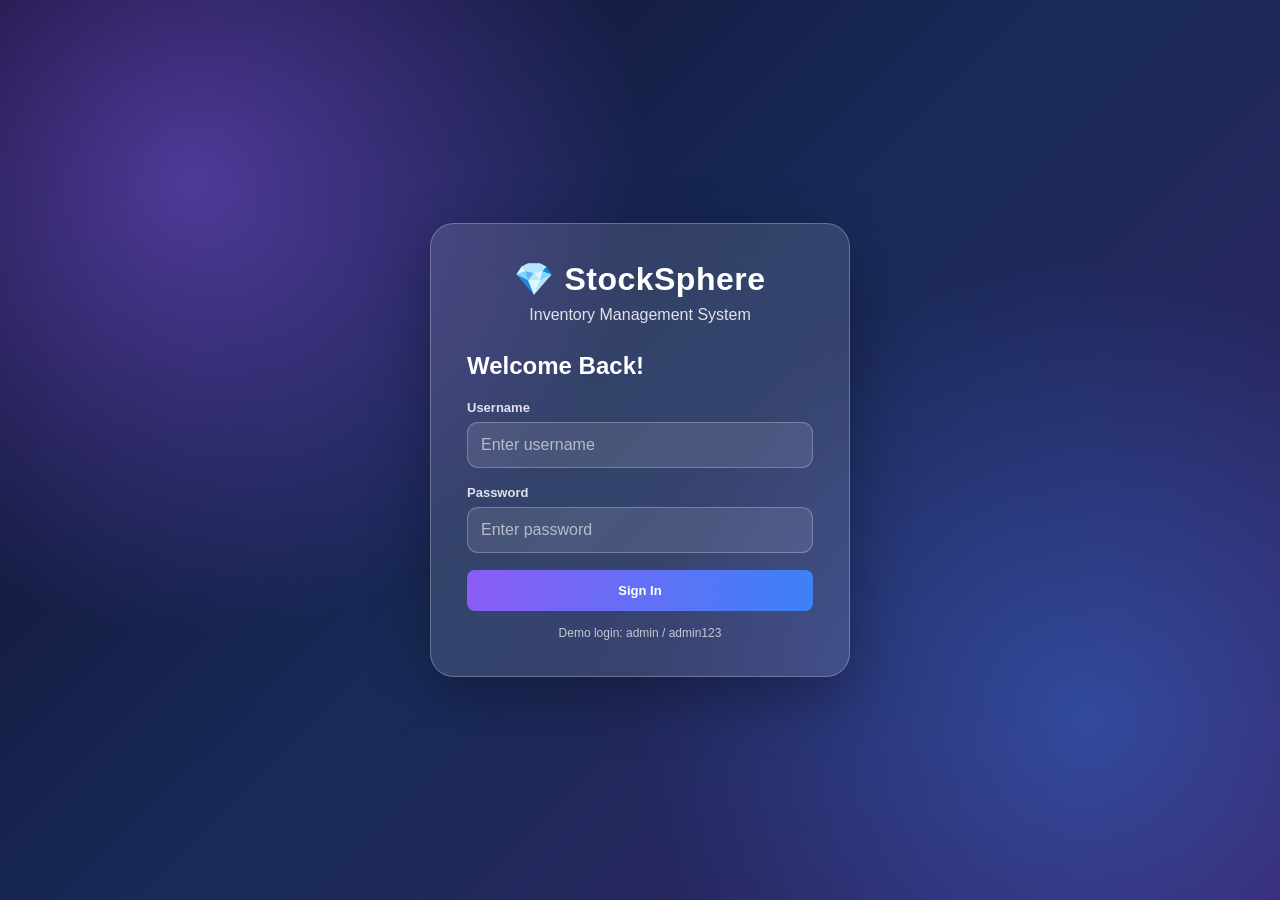
<file: src/main/resources/static/backupindex.html>
<!DOCTYPE html>
<html lang="en">
<head>
<meta charset="UTF-8">
<meta name="viewport" content="width=device-width, initial-scale=1.0">
<title>StockSphere | Inventory Management</title>

<style>
* {
    box-sizing: border-box;
    margin: 0;
    padding: 0;
    font-family: "Segoe UI", Arial, sans-serif;
}

:root {
    --purple: #6d4aff;
    --blue: #3985ff;
    --dark: #252344;
    --muted: #777891;
    --background: #f5f6fc;
    --border: #e9e8f3;
}

body {
    background: var(--background);
    color: var(--dark);
}

button, input, select {
    font: inherit;
}

button {
    cursor: pointer;
}

[hidden] {
    display: none !important;
}

#loginScreen {
    min-height: 100vh;
    display: grid;
    place-items: center;
    padding: 20px;
    background: linear-gradient(135deg, #392080, #6150e9, #3985ff);
}

.login-card {
    width: 100%;
    max-width: 420px;
    padding: 36px;
    background: white;
    border-radius: 22px;
    box-shadow: 0 20px 60px #17104445;
}

.login-logo {
    text-align: center;
    font-size: 30px;
    font-weight: 800;
    color: var(--purple);
    margin-bottom: 8px;
}

.login-subtitle {
    text-align: center;
    color: var(--muted);
    margin-bottom: 28px;
}

.login-card h2 {
    margin-bottom: 20px;
}

.login-card label {
    display: block;
    font-size: 13px;
    font-weight: 600;
    margin-bottom: 7px;
}

.login-card input {
    width: 100%;
    padding: 13px;
    border: 1px solid var(--border);
    border-radius: 9px;
    margin-bottom: 17px;
    outline-color: var(--purple);
}

.login-hint {
    margin-top: 15px;
    font-size: 12px;
    color: var(--muted);
    text-align: center;
}

.login-error {
    color: #c62828;
    font-size: 13px;
    margin-bottom: 12px;
}

.app-layout {
    display: flex;
    min-height: 100vh;
}

.sidebar {
    width: 245px;
    flex-shrink: 0;
    background: #fff;
    border-right: 1px solid var(--border);
    padding: 25px 15px;
}

.brand {
    font-size: 24px;
    font-weight: 800;
    color: var(--purple);
    padding: 0 12px 30px;
}

.brand small {
    display: block;
    font-size: 11px;
    font-weight: 500;
    color: var(--muted);
    margin-top: 4px;
}

.nav-label {
    padding: 0 12px;
    color: #a0a0b5;
    font-size: 11px;
    font-weight: 700;
    letter-spacing: 1px;
    margin-bottom: 12px;
}

.nav-link {
    display: block;
    width: 100%;
    border: 0;
    background: transparent;
    text-align: left;
    padding: 13px 12px;
    border-radius: 10px;
    margin-bottom: 5px;
    color: #686781;
    font-size: 14px;
}

.nav-link:hover {
    background: #f3f0ff;
    color: var(--purple);
}

.nav-link.active {
    background: linear-gradient(100deg, #704bff, #5482ff);
    color: white;
    box-shadow: 0 5px 14px #704bff35;
}

.main-area {
    min-width: 0;
    flex: 1;
}

.topbar {
    min-height: 75px;
    background: white;
    border-bottom: 1px solid var(--border);
    display: flex;
    align-items: center;
    justify-content: space-between;
    gap: 15px;
    padding: 18px 28px;
}

.topbar-title {
    font-weight: 700;
}

.topbar-right {
    display: flex;
    align-items: center;
    gap: 15px;
    font-size: 13px;
}

.user-info {
    color: var(--purple);
    font-weight: 700;
}

.content {
    padding: 28px;
    max-width: 1600px;
    margin: auto;
}

.page-header {
    margin-bottom: 24px;
}

.page-header h1 {
    font-size: 27px;
    margin-bottom: 7px;
}

.page-header p {
    color: var(--muted);
    font-size: 14px;
}

.stats-grid {
    display: grid;
    grid-template-columns: repeat(4, minmax(0, 1fr));
    gap: 18px;
    margin-bottom: 25px;
}

.stat-card {
    background: white;
    padding: 23px;
    border-radius: 16px;
    border: 1px solid var(--border);
    box-shadow: 0 5px 20px #29215a05;
}

.stat-icon {
    font-size: 25px;
    margin-bottom: 15px;
}

.stat-label {
    color: var(--muted);
    font-size: 13px;
    margin-bottom: 8px;
}

.stat-value {
    font-size: 27px;
    font-weight: 800;
    overflow-wrap: anywhere;
}

.stat-purple { border-top: 4px solid #7955ff; }
.stat-blue { border-top: 4px solid #3985ff; }
.stat-orange { border-top: 4px solid #ffab48; }
.stat-green { border-top: 4px solid #2fbd8a; }

.panel {
    background: white;
    border: 1px solid var(--border);
    border-radius: 15px;
    padding: 23px;
    margin-bottom: 22px;
    min-width: 0;
}

.panel-heading {
    display: flex;
    justify-content: space-between;
    align-items: center;
    gap: 12px;
    margin-bottom: 20px;
    flex-wrap: wrap;
}

.panel-heading h2 {
    font-size: 17px;
}

.form-grid {
    display: grid;
    grid-template-columns: repeat(3, minmax(0, 1fr));
    gap: 18px;
}

.form-field {
    display: flex;
    flex-direction: column;
    gap: 8px;
    font-size: 13px;
    font-weight: 600;
    color: #55546e;
}

.form-field input,
.form-field select {
    width: 100%;
    min-width: 0;
    padding: 12px;
    border: 1px solid #deddeb;
    border-radius: 8px;
    background: #fff;
    color: var(--dark);
    outline-color: var(--purple);
}

.form-actions {
    display: flex;
    gap: 10px;
    flex-wrap: wrap;
    margin-top: 20px;
}

.btn {
    border: 0;
    border-radius: 8px;
    padding: 11px 16px;
    font-weight: 600;
    font-size: 13px;
    transition: 0.2s;
}

.btn:hover {
    filter: brightness(0.96);
    transform: translateY(-1px);
}

.btn-primary {
    color: white;
    background: linear-gradient(100deg, var(--purple), var(--blue));
}

.btn-secondary {
    color: #5c4dc1;
    background: #f0edff;
}

.btn-danger {
    color: #c62828;
    background: #ffeded;
}

.btn-small {
    padding: 7px 10px;
    margin: 2px;
    font-size: 12px;
}

.toolbar {
    display: flex;
    gap: 10px;
    margin-bottom: 18px;
}

.search {
    width: 100%;
    max-width: 350px;
    border: 1px solid var(--border);
    border-radius: 8px;
    padding: 11px 13px;
    outline-color: var(--purple);
}

.table-wrap {
    width: 100%;
    overflow-x: auto;
}

table {
    width: 100%;
    border-collapse: collapse;
    font-size: 13px;
    min-width: 600px;
}

th {
    text-align: left;
    padding: 14px 12px;
    background: #f8f7ff;
    color: #6c6988;
    font-size: 12px;
    white-space: nowrap;
}

td {
    padding: 14px 12px;
    border-bottom: 1px solid #f0eff7;
    vertical-align: middle;
}

tbody tr:hover {
    background: #fbfaff;
}

.empty-message {
    text-align: center;
    color: var(--muted);
    padding: 25px;
}

.status {
    display: inline-block;
    padding: 6px 9px;
    border-radius: 20px;
    font-size: 11px;
    font-weight: 700;
    white-space: nowrap;
}

.status-low {
    color: #c62828;
    background: #ffeded;
}

.status-ok {
    color: #16845e;
    background: #e4f8ef;
}

.notice {
    background: #f0edff;
    color: #5542b6;
    border-radius: 8px;
    padding: 12px 14px;
    font-size: 13px;
    margin-bottom: 17px;
}

.error-notice {
    background: #fff0f0;
    color: #b71c1c;
}

.message-area {
    padding: 0 28px;
}

#globalMessage {
    margin-top: 18px;
    margin-bottom: 0;
}

.footer-note {
    color: var(--muted);
    font-size: 12px;
    margin-top: 12px;
}

@media (max-width: 1100px) {
    .stats-grid {
        grid-template-columns: repeat(2, minmax(0, 1fr));
    }

    .form-grid {
        grid-template-columns: repeat(2, minmax(0, 1fr));
    }
}

@media (max-width: 760px) {
    .app-layout {
        display: block;
    }

    .sidebar {
        width: 100%;
        padding: 15px;
        border-right: 0;
        border-bottom: 1px solid var(--border);
    }

    .brand {
        padding-bottom: 15px;
    }

    .nav-label {
        display: none;
    }

    .sidebar nav {
        display: flex;
        gap: 5px;
        overflow-x: auto;
        padding-bottom: 5px;
    }

    .nav-link {
        width: auto;
        flex-shrink: 0;
        white-space: nowrap;
        margin-bottom: 0;
    }

    .content {
        padding: 18px 14px;
    }

    .topbar {
        padding: 15px;
    }

    .message-area {
        padding: 0 14px;
    }

    .panel {
        padding: 16px;
    }

    .form-grid {
        grid-template-columns: 1fr;
    }

    .page-header h1 {
        font-size: 23px;
    }
}

@media (max-width: 420px) {
    .stats-grid {
        grid-template-columns: 1fr;
    }

    .login-card {
        padding: 25px;
    }

    .topbar-right {
        gap: 8px;
        flex-wrap: wrap;
        justify-content: flex-end;
    }
}

/* StockSphere - Glassmorphism Theme */
:root {
  --glass-bg: rgba(255, 255, 255, 0.12);
  --glass-border: rgba(255, 255, 255, 0.22);
  --purple: #8b5cf6;
  --blue: #3b82f6;
  --text: #f8faff;
}

body {
  background: linear-gradient(135deg, #100c2a, #182b59, #392064);
  background-attachment: fixed;
  color: var(--text);
}

.sidebar,
.card,
.stat-card,
.dashboard-card,
.modal-content,
.panel,
.topbar,
.login-card {
  background: var(--glass-bg);
  backdrop-filter: blur(18px);
  -webkit-backdrop-filter: blur(18px);
  border: 1px solid var(--glass-border);
  border-radius: 18px;
  box-shadow: 0 8px 32px rgba(0, 0, 0, 0.18);
}

button {
  border: 1px solid rgba(255, 255, 255, 0.2);
  border-radius: 10px;
  background: linear-gradient(135deg, var(--purple), var(--blue));
  color: white;
  padding: 10px 16px;
  font-weight: 600;
  cursor: pointer;
  transition: transform 0.25s ease, box-shadow 0.25s ease;
}

button:hover {
  transform: translateY(-2px);
  box-shadow: 0 8px 22px rgba(99, 102, 241, 0.4);
}

input,
select,
textarea {
  background: rgba(255, 255, 255, 0.08);
  color: inherit;
  border: 1px solid var(--glass-border);
  border-radius: 10px;
  padding: 10px 12px;
  outline: none;
}

input:focus,
select:focus,
textarea:focus {
  border-color: #a78bfa;
  box-shadow: 0 0 0 3px rgba(139, 92, 246, 0.18);
}

table {
  border-collapse: collapse;
  width: 100%;
}

th {
  background: rgba(139, 92, 246, 0.2);
  color: #ddd6fe;
  text-align: left;
}

th,
td {
  padding: 12px;
  border-bottom: 1px solid rgba(255, 255, 255, 0.12);
}

tr:hover td {
  background: rgba(255, 255, 255, 0.05);
}

@media (max-width: 768px) {
  .sidebar {
    max-width: 100%;
  }

  table {
    display: block;
    overflow-x: auto;
  }
}

/* StockSphere card hover effect */
.stat-card,
.panel {
    transition: transform 0.3s ease, box-shadow 0.3s ease;
}

.stat-card:hover,
.panel:hover {
    transform: translateY(-4px);
    box-shadow: 0 12px 35px rgba(139, 92, 246, 0.25);
}

/* Fix white backgrounds in Products and other pages */
.panel,
.stat-card,
.topbar,
.sidebar,
.form-field input,
.form-field select,
.search,
.table-wrap {
    background-color: rgba(255, 255, 255, 0.08);
    color: #f8faff;
    border-color: rgba(255, 255, 255, 0.2);
}

th {
    background: rgba(139, 92, 246, 0.25);
    color: #ffffff;
}

td {
    color: #f8faff;
    border-bottom-color: rgba(255, 255, 255, 0.15);
}

tbody tr:hover {
    background: rgba(255, 255, 255, 0.08);
}

.form-field {
    color: #f8faff;
}

.form-field input::placeholder,
.search::placeholder {
    color: rgba(255, 255, 255, 0.65);
}

/* Sign-in page glassmorphism improvement */
#loginScreen {
    background:
        radial-gradient(circle at 15% 20%, rgba(139, 92, 246, 0.5), transparent 35%),
        radial-gradient(circle at 85% 80%, rgba(59, 130, 246, 0.4), transparent 35%),
        linear-gradient(135deg, #100c2a, #182b59, #392064);
}

.login-card {
    background: rgba(255, 255, 255, 0.12);
    backdrop-filter: blur(22px);
    -webkit-backdrop-filter: blur(22px);
    border: 1px solid rgba(255, 255, 255, 0.25);
    border-radius: 24px;
    box-shadow: 0 20px 60px rgba(0, 0, 0, 0.3);
    color: #ffffff;
}

.login-logo {
    color: #ffffff;
    font-size: 32px;
    letter-spacing: 0.5px;
}

.login-subtitle,
.login-card label {
    color: rgba(255, 255, 255, 0.85);
}

.login-card h2 {
    color: #ffffff;
}

.login-card input {
    background: rgba(255, 255, 255, 0.1);
    color: #ffffff;
    border: 1px solid rgba(255, 255, 255, 0.25);
    border-radius: 11px;
}

.login-card input::placeholder {
    color: rgba(255, 255, 255, 0.6);
}

.login-card input:focus {
    border-color: #a78bfa;
    box-shadow: 0 0 0 3px rgba(139, 92, 246, 0.2);
}

.login-hint {
    color: rgba(255, 255, 255, 0.7);
}

/* Supplier Purchase dropdown theme fix */
select,
select option {
    background-color: #211a46;
    color: #f8faff;
    border: 1px solid rgba(255, 255, 255, 0.25);
}

select:focus {
    outline: none;
    border-color: #a78bfa;
    box-shadow: 0 0 0 3px rgba(139, 92, 246, 0.2);
}

select option {
    padding: 10px;
}

/* Supplier and Product dropdown fix */
.form-field select,
select {
    background-color: #211a46 !important;
    color: #ffffff !important;
    border: 1px solid rgba(255, 255, 255, 0.25);
}

.form-field select option,
select option {
    background-color: #211a46 !important;
    color: #ffffff !important;
}

.form-field select:focus,
select:focus {
    border-color: #a78bfa;
    outline: none;
}

</style>
</head>

<body>

<!-- LOGIN -->
<div id="loginScreen">
    <div class="login-card">
        <div class="login-logo">💎 StockSphere</div>
        <p class="login-subtitle">Inventory Management System</p>

        <h2>Welcome Back!</h2>

        <form id="loginForm">
            <label for="loginUsername">Username</label>
            <input id="loginUsername" required autocomplete="username"
                   placeholder="Enter username">

            <label for="loginPassword">Password</label>
            <input id="loginPassword" type="password" required
                   autocomplete="current-password" placeholder="Enter password">

            <p id="loginError" class="login-error" hidden></p>

            <button type="submit" class="btn btn-primary"
                    style="width:100%;padding:13px">
                Sign In
            </button>
        </form>

        <p class="login-hint">Demo login: admin / admin123</p>
    </div>
</div>

<!-- MAIN APPLICATION -->
<div id="inventoryApp" class="app-layout" hidden>

    <!-- SIDEBAR -->
    <aside class="sidebar">
        <div class="brand">
            💎 StockSphere
            <small>Inventory Management</small>
        </div>

        <div class="nav-label">MAIN MENU</div>

        <nav>
            <button class="nav-link active" data-page="dashboard"
                    onclick="showPage('dashboard')">📊 Dashboard</button>

            <button class="nav-link" data-page="products"
                    onclick="showPage('products')">📦 Products</button>

            <button class="nav-link" data-page="suppliers"
                    onclick="showPage('suppliers')">🏭 Suppliers</button>

            <button class="nav-link" data-page="alerts"
                    onclick="showPage('alerts')">🔔 Stock Alerts</button>

            <button class="nav-link" data-page="reports"
                    onclick="showPage('reports')">📈 Reports</button>

            <button class="nav-link" data-page="history"
                    onclick="showPage('history')">🕘 Stock History</button>

            <button class="nav-link" data-page="settings"
                    onclick="showPage('settings')">⚙️ Settings</button>
        </nav>
    </aside>

    <div class="main-area">
        <header class="topbar">
            <div class="topbar-title">Inventory Management System</div>

            <div class="topbar-right">
                <span id="userInfo" class="user-info">👤 admin</span>
                <button class="btn btn-secondary" onclick="logout()">Log out</button>
            </div>
        </header>

        <div class="message-area">
            <div id="globalMessage" class="notice" hidden></div>
        </div>

        <main class="content">

            <!-- DASHBOARD -->
            <section id="dashboardPage">
                <div class="page-header">
                    <h1>Inventory Dashboard</h1>
                    <p>Welcome back! Here's your stock overview.</p>
                </div>

                <div class="stats-grid">
                    <div class="stat-card stat-purple">
                        <div class="stat-icon">📦</div>
                        <div class="stat-label">Total Products</div>
                        <div class="stat-value" id="dashboardProducts">0</div>
                    </div>

                    <div class="stat-card stat-blue">
                        <div class="stat-icon">🗃️</div>
                        <div class="stat-label">Total Stock Units</div>
                        <div class="stat-value" id="dashboardUnits">0</div>
                    </div>

                    <div class="stat-card stat-orange">
                        <div class="stat-icon">🔔</div>
                        <div class="stat-label">Low Stock Alerts</div>
                        <div class="stat-value" id="dashboardLowStock">0</div>
                    </div>

                    <div class="stat-card stat-green">
                        <div class="stat-icon">💰</div>
                        <div class="stat-label">Total Stock Value</div>
                        <div class="stat-value" id="dashboardValue">₹0</div>
                    </div>
                </div>

                <div class="panel">
                    <div class="panel-heading">
                        <h2>Recent Products</h2>
                        <button class="btn btn-secondary"
                                onclick="showPage('products')">View Products</button>
                    </div>

                    <div class="table-wrap">
                        <table>
                            <thead>
                                <tr>
                                    <th>ID</th><th>Product</th><th>Category</th>
                                    <th>Quantity</th><th>Price</th>
                                </tr>
                            </thead>
                            <tbody id="dashboardProductRows">
                                <tr><td colspan="5" class="empty-message">Loading products...</td></tr>
                            </tbody>
                        </table>
                    </div>
                </div>
            </section>

            <!-- PRODUCTS -->
            <section id="productsPage" hidden>
                <div class="page-header">
                    <h1>📦 Products</h1>
                    <p>Add, update and manage your inventory products.</p>
                </div>

                <div class="panel">
                    <div class="panel-heading">
                        <h2 id="productFormTitle">Add Product</h2>
                    </div>

                    <form id="productForm">
                        <input type="hidden" id="productId">

                        <div class="form-grid">
                            <label class="form-field">
                                Product Name
                                <input id="productName" required placeholder="Product name">
                            </label>

                            <label class="form-field">
                                Category
                                <input id="productCategory" required placeholder="Category">
                            </label>

                            <label class="form-field">
                                Quantity
                                <input id="productQuantity" type="number"
                                       min="0" step="1" required placeholder="Stock quantity">
                            </label>

                            <label class="form-field">
                                Price (₹)
                                <input id="productPrice" type="number"
                                       min="0" step="0.01" required placeholder="Price">
                            </label>
                        </div>

                        <div class="form-actions">
                            <button type="submit" class="btn btn-primary"
                                    id="productSubmitButton">Add Product</button>

                            <button type="button" class="btn btn-secondary"
                                    onclick="resetProductForm()">Clear</button>
                        </div>
                    </form>
                </div>

                <div class="panel">
                    <div class="panel-heading">
                        <h2>Product List</h2>
                        <button class="btn btn-secondary" onclick="loadProducts()">↻ Refresh</button>
                    </div>

                    <div class="toolbar">
                        <input class="search" id="productSearch"
                               placeholder="Search products..." oninput="renderProducts()">
                    </div>

                    <div class="table-wrap">
                        <table>
                            <thead>
                                <tr>
                                    <th>ID</th><th>Name</th><th>Category</th>
                                    <th>Quantity</th><th>Price</th><th>Status</th><th>Action</th>
                                </tr>
                            </thead>
                            <tbody id="productRows">
                                <tr><td colspan="7" class="empty-message">Loading products...</td></tr>
                            </tbody>
                        </table>
                    </div>
                </div>
            </section>

            <!-- SUPPLIERS -->
            <section id="suppliersPage" hidden>
                <div class="page-header">
                    <h1>🏭 Suppliers</h1>
                    <p>Manage supplier details and record products purchased by suppliers.</p>
                </div>

                <!-- ADD SUPPLIER -->
                <div class="panel">
                    <div class="panel-heading">
                        <h2 id="supplierFormTitle">Add Supplier</h2>
                    </div>

                    <form id="supplierForm">
                        <input type="hidden" id="supplierId">

                        <div class="form-grid">
                            <label class="form-field">
                                Name
                                <input id="supplierName" required placeholder="Supplier name">
                            </label>

                            <label class="form-field">
                                Company
                                <input id="supplierCompany" required placeholder="Company name">
                            </label>

                            <label class="form-field">
                                Phone
                                <input id="supplierPhone" placeholder="Phone number">
                            </label>

                            <label class="form-field">
                                Email
                                <input id="supplierEmail" type="email" placeholder="Email address">
                            </label>

                            <label class="form-field">
                                Address
                                <input id="supplierAddress" placeholder="Address">
                            </label>

                            <label class="form-field">
                                Product Purchased
                                <input id="supplierProduct" placeholder="Product name">
                            </label>
                        </div>

                        <div class="form-actions">
                            <button type="submit" class="btn btn-primary"
                                    id="supplierSubmitButton">Add Supplier</button>

                            <button type="button" class="btn btn-secondary"
                                    onclick="resetSupplierForm()">Clear</button>
                        </div>
                    </form>
                </div>

                <!-- SUPPLIER LIST -->
                <div class="panel">
                    <div class="panel-heading">
                        <h2>Supplier List</h2>
                        <button class="btn btn-secondary" onclick="loadSuppliers()">↻ Refresh</button>
                    </div>

                    <div class="toolbar">
                        <input class="search" id="supplierSearch"
                               placeholder="Search suppliers..." oninput="renderSuppliers()">
                    </div>

                    <div class="table-wrap">
                        <table>
                            <thead>
                                <tr>
                                    <th>Name</th><th>Company</th><th>Phone</th>
                                    <th>Email</th><th>Address</th>
                                    <th>Product Purchased</th><th>Action</th>
                                </tr>
                            </thead>
                            <tbody id="supplierRows">
                                <tr><td colspan="7" class="empty-message">Loading suppliers...</td></tr>
                            </tbody>
                        </table>
                    </div>
                </div>

                <!-- SUPPLIER PURCHASE FORM -->
                <div class="panel">
                    <div class="panel-heading">
                        <h2>🛒 Supplier Purchase</h2>
                    </div>

                    <p class="notice">
                        Record a supplier's purchase from your available stock.
                        Stock decreases after the purchase is saved successfully.
                    </p>

                    <form id="supplierPurchaseForm">
                        <div class="form-grid">
                            <label class="form-field">
                                Supplier Name
                                <select id="purchaseSupplierId" required>
                                    <option value="">Select Supplier</option>
                                </select>
                            </label>

                            <label class="form-field">
                                Product Name
                                <select id="purchaseProductId" required>
                                    <option value="">Select Product</option>
                                </select>
                            </label>

                            <label class="form-field">
                                Purchase Quantity
                                <input id="purchaseQuantity" type="number"
                                       min="1" step="1" required placeholder="Enter quantity">
                            </label>

                            <label class="form-field">
                                Purchase Date
                                <input id="purchaseDate" type="date" required>
                            </label>
                        </div>

                        <div class="form-actions">
                            <button type="submit" class="btn btn-primary">Save Purchase</button>
                            <button type="button" class="btn btn-secondary"
                                    onclick="resetPurchaseForm()">Clear</button>
                        </div>
                    </form>
                </div>

                <!-- PURCHASE HISTORY -->
                <div class="panel">
                    <div class="panel-heading">
                        <h2>📋 Supplier Purchase History</h2>
                        <button class="btn btn-secondary" onclick="loadSupplierPurchases()">↻ Refresh</button>
                    </div>

                    <div class="table-wrap">
                        <table>
                            <thead>
                                <tr>
                                    <th>Supplier</th><th>Product</th><th>Purchased Qty</th>
                                    <th>Previous Stock</th><th>Remaining Stock</th><th>Purchase Date</th>
                                </tr>
                            </thead>
                            <tbody id="supplierPurchaseRows">
                                <tr><td colspan="6" class="empty-message">No purchase records yet.</td></tr>
                            </tbody>
                        </table>
                    </div>
                </div>
            </section>

            <!-- STOCK ALERTS -->
            <section id="alertsPage" hidden>
                <div class="page-header">
                    <h1>🔔 Stock Alerts</h1>
                    <p>Monitor products with low stock quantities.</p>
                </div>

                <div class="panel">
                    <div class="panel-heading">
                        <h2>Low Stock Products</h2>
                        <button class="btn btn-secondary" onclick="loadProducts()">↻ Refresh</button>
                    </div>

                    <p class="notice">
                        Products with stock quantity of 10 or less are shown as low stock.
                    </p>

                    <div class="table-wrap">
                        <table>
                            <thead>
                                <tr><th>Product</th><th>Category</th><th>Current Stock</th><th>Status</th></tr>
                            </thead>
                            <tbody id="alertRows">
                                <tr><td colspan="4" class="empty-message">Loading alerts...</td></tr>
                            </tbody>
                        </table>
                    </div>
                </div>
            </section>

            <!-- REPORTS -->
            <section id="reportsPage" hidden>
                <div class="page-header">
                    <h1>📈 Inventory Reports</h1>
                    <p>View and export inventory summaries.</p>
                </div>

                <div class="stats-grid">
                    <div class="stat-card stat-purple">
                        <div class="stat-label">Total Products</div>
                        <div class="stat-value" id="reportProducts">0</div>
                    </div>

                    <div class="stat-card stat-blue">
                        <div class="stat-label">Total Stock Units</div>
                        <div class="stat-value" id="reportUnits">0</div>
                    </div>

                    <div class="stat-card stat-orange">
                        <div class="stat-label">Low Stock Products</div>
                        <div class="stat-value" id="reportLowStock">0</div>
                    </div>

                    <div class="stat-card stat-green">
                        <div class="stat-label">Total Stock Value</div>
                        <div class="stat-value" id="reportValue">₹0</div>
                    </div>
                </div>

                <div class="panel">
                    <div class="panel-heading">
                        <h2>Inventory Report</h2>
                        <button class="btn btn-primary" onclick="downloadCSVReport()">
                            ⬇ Download CSV
                        </button>
                    </div>

                    <div class="table-wrap">
                        <table>
                            <thead>
                                <tr>
                                    <th>ID</th><th>Product</th><th>Category</th>
                                    <th>Stock</th><th>Price</th><th>Total Value</th>
                                </tr>
                            </thead>
                            <tbody id="reportRows">
                                <tr><td colspan="6" class="empty-message">Loading report...</td></tr>
                            </tbody>
                        </table>
                    </div>
                </div>
            </section>

            <!-- STOCK HISTORY -->
            <section id="historyPage" hidden>
                <div class="page-header">
                    <h1>🕘 Stock History</h1>
                    <p>Track changes to inventory quantities over time.</p>
                </div>

                <div class="panel">
                    <div class="panel-heading">
                        <h2>Stock Movement Records</h2>
                        <button class="btn btn-secondary" onclick="loadHistory()">↻ Refresh</button>
                    </div>

                    <p class="notice" id="historyCount">Loading stock history...</p>

                    <div class="table-wrap">
                        <table>
                            <thead>
                                <tr>
                                    <th>Date &amp; Time</th><th>Product</th>
                                    <th>Action</th><th>Previous Stock</th><th>New Stock</th>
                                </tr>
                            </thead>
                            <tbody id="historyRows">
                                <tr><td colspan="5" class="empty-message">Loading history...</td></tr>
                            </tbody>
                        </table>
                    </div>
                </div>
            </section>

            <!-- SETTINGS -->
            <section id="settingsPage" hidden>
                <div class="page-header">
                    <h1>⚙️ Settings</h1>
                    <p>StockSphere application information.</p>
                </div>

                <div class="panel">
                    <div class="panel-heading"><h2>Application Details</h2></div>
                    <p><strong>Application:</strong> StockSphere Inventory Management</p>
                    <p style="margin-top:12px"><strong>Backend:</strong> Spring Boot REST API</p>
                    <p style="margin-top:12px"><strong>Database:</strong> MySQL</p>
                    <p style="margin-top:12px"><strong>Low stock threshold:</strong> 10 units</p>
                    <p class="footer-note">
                        This demo login is checked in the browser only. It is not secure
                        backend authentication.
                    </p>
                </div>
            </section>

        </main>
    </div>
</div>

<script>
"use strict";

/* API ENDPOINTS */
const PRODUCT_API = "/api/products";
const HISTORY_API = "/api/products/history";
const SUPPLIER_API = "/api/suppliers";
const SUPPLIER_PURCHASE_API = "/api/supplier-purchases";

const DEMO_USERNAME = "admin";
const DEMO_PASSWORD = "admin123";

let products = [];
let suppliers = [];
let historyRecords = [];
let purchaseRecords = [];

const byId = id => document.getElementById(id);

function escapeHTML(value) {
    return String(value ?? "").replace(/[&<>"']/g, char => ({
        "&": "&amp;",
        "<": "&lt;",
        ">": "&gt;",
        '"': "&quot;",
        "'": "&#39;"
    })[char]);
}

function money(value) {
    return Number(value || 0).toLocaleString("en-IN", {
        style: "currency",
        currency: "INR",
        maximumFractionDigits: 2
    });
}

function number(value) {
    return Number(value || 0).toLocaleString("en-IN");
}

function todayISO() {
    const date = new Date();
    const year = date.getFullYear();
    const month = String(date.getMonth() + 1).padStart(2, "0");
    const day = String(date.getDate()).padStart(2, "0");
    return `${year}-${month}-${day}`;
}

function showMessage(message, isError = false) {
    const element = byId("globalMessage");
    element.textContent = message;
    element.className = isError ? "notice error-notice" : "notice";
    element.hidden = false;
}

function clearMessage() {
    byId("globalMessage").hidden = true;
}

async function apiRequest(url, options = {}) {
    const response = await fetch(url, {
        ...options,
        headers: {
            ...(options.body ? {"Content-Type": "application/json"} : {}),
            ...(options.headers || {})
        }
    });

    if (!response.ok) {
        const text = await response.text();
        let message = text || `Request failed (${response.status})`;

        try {
            const parsed = JSON.parse(text);
            message = parsed.message || parsed.error || message;
        } catch (_) {}

        throw new Error(message);
    }

    if (response.status === 204) return null;

    const text = await response.text();
    if (!text) return null;

    try {
        return JSON.parse(text);
    } catch (_) {
        return text;
    }
}

/* LOGIN */
byId("loginForm").addEventListener("submit", event => {
    event.preventDefault();

    const username = byId("loginUsername").value.trim();
    const password = byId("loginPassword").value;

    if (username !== DEMO_USERNAME || password !== DEMO_PASSWORD) {
        byId("loginError").textContent = "Invalid username or password.";
        byId("loginError").hidden = false;
        return;
    }

    byId("loginError").hidden = true;
    byId("loginScreen").hidden = true;
    byId("inventoryApp").hidden = false;
    byId("userInfo").textContent = "👤 " + username;

    showPage("dashboard");
});

function logout() {
    if (!confirm("Are you sure you want to log out?")) return;

    byId("inventoryApp").hidden = true;
    byId("loginScreen").hidden = false;
    byId("loginForm").reset();
    byId("loginError").hidden = true;
    byId("loginUsername").focus();
}

/* PAGE NAVIGATION */
function showPage(page) {
    clearMessage();

    const pages = [
        "dashboard", "products", "suppliers",
        "alerts", "reports", "history", "settings"
    ];

    if (!pages.includes(page)) return;

    pages.forEach(name => {
        byId(name + "Page").hidden = name !== page;
    });

    document.querySelectorAll(".nav-link").forEach(link => {
        link.classList.toggle("active", link.dataset.page === page);
    });

    if (page === "dashboard" || page === "products" ||
        page === "alerts" || page === "reports") {
        loadProducts();
    }

    if (page === "suppliers") {
        loadSuppliers();
        initializeSupplierPurchase();
        loadSupplierPurchases();
    }

    if (page === "history") loadHistory();
}

/* PRODUCTS */
async function loadProducts() {
    try {
        const result = await apiRequest(PRODUCT_API);
        products = Array.isArray(result) ? result : [];

        renderProducts();
        renderDashboard();
        renderAlerts();
        renderReports();
        updatePurchaseProductOptions();
    } catch (error) {
        console.error("Product loading error:", error);

        byId("productRows").innerHTML =
            `<tr><td colspan="7" class="empty-message">Unable to load products.</td></tr>`;

        byId("dashboardProductRows").innerHTML =
            `<tr><td colspan="5" class="empty-message">Unable to load products.</td></tr>`;

        showMessage("Unable to load products: " + error.message, true);
    }
}

function renderProducts() {
    const query = (byId("productSearch").value || "").trim().toLowerCase();

    const filtered = products.filter(product =>
        String(product.name || "").toLowerCase().includes(query) ||
        String(product.category || "").toLowerCase().includes(query) ||
        String(product.id || "").includes(query)
    );

    byId("productRows").innerHTML = filtered.length
        ? filtered.map(product => {
            const qty = Number(product.quantity || 0);
            const low = qty <= 10;

            return `<tr>
                <td>${escapeHTML(product.id)}</td>
                <td>${escapeHTML(product.name)}</td>
                <td>${escapeHTML(product.category)}</td>
                <td>${number(qty)}</td>
                <td>${money(product.price)}</td>
                <td><span class="status ${low ? "status-low" : "status-ok"}">${low ? "Low Stock" : "In Stock"}</span></td>
                <td>
                    <button class="btn btn-secondary btn-small"
                        onclick="editProduct(${Number(product.id)})">Edit</button>
                    <button class="btn btn-danger btn-small"
                        onclick="deleteProduct(${Number(product.id)})">Delete</button>
                </td>
            </tr>`;
        }).join("")
        : `<tr><td colspan="7" class="empty-message">No products found.</td></tr>`;
}

function renderDashboard() {
    const totalUnits = products.reduce((sum, p) => sum + Number(p.quantity || 0), 0);
    const lowStock = products.filter(p => Number(p.quantity || 0) <= 10).length;
    const totalValue = products.reduce((sum, p) =>
        sum + Number(p.quantity || 0) * Number(p.price || 0), 0);

    byId("dashboardProducts").textContent = number(products.length);
    byId("dashboardUnits").textContent = number(totalUnits);
    byId("dashboardLowStock").textContent = number(lowStock);
    byId("dashboardValue").textContent = money(totalValue);

    byId("dashboardProductRows").innerHTML = products.length
        ? [...products].slice(-5).reverse().map(p => `
            <tr>
                <td>${escapeHTML(p.id)}</td>
                <td>${escapeHTML(p.name)}</td>
                <td>${escapeHTML(p.category)}</td>
                <td>${number(p.quantity)}</td>
                <td>${money(p.price)}</td>
            </tr>`).join("")
        : `<tr><td colspan="5" class="empty-message">No products added yet.</td></tr>`;
}

byId("productForm").addEventListener("submit", async event => {
    event.preventDefault();

    const id = byId("productId").value;
    const quantity = Number(byId("productQuantity").value);
    const price = Number(byId("productPrice").value);

    if (!Number.isInteger(quantity) || quantity < 0 ||
        !Number.isFinite(price) || price < 0) {
        showMessage("Enter a valid quantity and price.", true);
        return;
    }

    const product = {
        name: byId("productName").value.trim(),
        category: byId("productCategory").value.trim(),
        quantity,
        price
    };

    try {
        if (id) {
            await apiRequest(`${PRODUCT_API}/${encodeURIComponent(id)}`, {
                method: "PUT",
                body: JSON.stringify(product)
            });
            showMessage("Product updated successfully.");
        } else {
            await apiRequest(PRODUCT_API, {
                method: "POST",
                body: JSON.stringify(product)
            });
            showMessage("Product added successfully.");
        }

        resetProductForm();
        await loadProducts();
    } catch (error) {
        console.error(error);
        showMessage("Unable to save product: " + error.message, true);
    }
});

function editProduct(id) {
    const p = products.find(item => Number(item.id) === Number(id));
    if (!p) return;

    byId("productId").value = p.id;
    byId("productName").value = p.name || "";
    byId("productCategory").value = p.category || "";
    byId("productQuantity").value = p.quantity ?? 0;
    byId("productPrice").value = p.price ?? 0;

    byId("productFormTitle").textContent = "Edit Product";
    byId("productSubmitButton").textContent = "Update Product";

    window.scrollTo({top: 0, behavior: "smooth"});
}

async function deleteProduct(id) {
    if (!confirm("Are you sure you want to delete this product?")) return;

    try {
        await apiRequest(`${PRODUCT_API}/${encodeURIComponent(id)}`, {
            method: "DELETE"
        });

        showMessage("Product deleted successfully.");
        await loadProducts();
    } catch (error) {
        console.error(error);
        showMessage("Unable to delete product: " + error.message, true);
    }
}

function resetProductForm() {
    byId("productForm").reset();
    byId("productId").value = "";
    byId("productFormTitle").textContent = "Add Product";
    byId("productSubmitButton").textContent = "Add Product";
}

/* SUPPLIERS */
async function loadSuppliers() {
    try {
        const result = await apiRequest(SUPPLIER_API);
        suppliers = Array.isArray(result) ? result : [];

        renderSuppliers();
        updatePurchaseSupplierOptions();
    } catch (error) {
        console.error("Supplier loading error:", error);

        byId("supplierRows").innerHTML =
            `<tr><td colspan="7" class="empty-message">Unable to load suppliers. Check /api/suppliers.</td></tr>`;

        showMessage("Unable to load suppliers: " + error.message, true);
    }
}

function renderSuppliers() {
    const query = (byId("supplierSearch").value || "").trim().toLowerCase();

    const filtered = suppliers.filter(s => [
        s.name, s.company, s.phone, s.email, s.address, s.productSupplied
    ].some(value => String(value || "").toLowerCase().includes(query)));

    byId("supplierRows").innerHTML = filtered.length
        ? filtered.map(s => `
            <tr>
                <td>${escapeHTML(s.name)}</td>
                <td>${escapeHTML(s.company)}</td>
                <td>${escapeHTML(s.phone)}</td>
                <td>${escapeHTML(s.email)}</td>
                <td>${escapeHTML(s.address)}</td>
                <td>${escapeHTML(s.productSupplied)}</td>
                <td>
                    <button class="btn btn-secondary btn-small"
                        onclick="editSupplier(${Number(s.id)})">Edit</button>
                    <button class="btn btn-danger btn-small"
                        onclick="deleteSupplier(${Number(s.id)})">Delete</button>
                </td>
            </tr>`).join("")
        : `<tr><td colspan="7" class="empty-message">No suppliers found.</td></tr>`;
}

byId("supplierForm").addEventListener("submit", async event => {
    event.preventDefault();

    const id = byId("supplierId").value;

    const supplier = {
        name: byId("supplierName").value.trim(),
        company: byId("supplierCompany").value.trim(),
        phone: byId("supplierPhone").value.trim(),
        email: byId("supplierEmail").value.trim(),
        address: byId("supplierAddress").value.trim(),
        productSupplied: byId("supplierProduct").value.trim()
    };

    try {
        if (id) {
            await apiRequest(`${SUPPLIER_API}/${encodeURIComponent(id)}`, {
                method: "PUT",
                body: JSON.stringify(supplier)
            });
            showMessage("Supplier updated successfully.");
        } else {
            await apiRequest(SUPPLIER_API, {
                method: "POST",
                body: JSON.stringify(supplier)
            });
            showMessage("Supplier added successfully.");
        }

        resetSupplierForm();
        await loadSuppliers();
        await loadSupplierPurchaseOptions();
    } catch (error) {
        console.error(error);
        showMessage("Unable to save supplier: " + error.message, true);
    }
});

function editSupplier(id) {
    const s = suppliers.find(item => Number(item.id) === Number(id));
    if (!s) return;

    byId("supplierId").value = s.id;
    byId("supplierName").value = s.name || "";
    byId("supplierCompany").value = s.company || "";
    byId("supplierPhone").value = s.phone || "";
    byId("supplierEmail").value = s.email || "";
    byId("supplierAddress").value = s.address || "";
    byId("supplierProduct").value = s.productSupplied || "";

    byId("supplierFormTitle").textContent = "Edit Supplier";
    byId("supplierSubmitButton").textContent = "Update Supplier";

    window.scrollTo({top: 0, behavior: "smooth"});
}

async function deleteSupplier(id) {
    if (!confirm("Are you sure you want to delete this supplier?")) return;

    try {
        await apiRequest(`${SUPPLIER_API}/${encodeURIComponent(id)}`, {
            method: "DELETE"
        });

        showMessage("Supplier deleted successfully.");
        await loadSuppliers();
        await loadSupplierPurchaseOptions();
    } catch (error) {
        console.error(error);
        showMessage("Unable to delete supplier: " + error.message, true);
    }
}

function resetSupplierForm() {
    byId("supplierForm").reset();
    byId("supplierId").value = "";
    byId("supplierFormTitle").textContent = "Add Supplier";
    byId("supplierSubmitButton").textContent = "Add Supplier";
}

/* SUPPLIER PURCHASE: DROPDOWN OPTIONS */
async function initializeSupplierPurchase() {
    if (!byId("purchaseDate").value) {
        byId("purchaseDate").value = todayISO();
    }

    await loadSupplierPurchaseOptions();
}

async function loadSupplierPurchaseOptions() {
    try {
        const [supplierResult, productResult] = await Promise.all([
            apiRequest(SUPPLIER_API),
            apiRequest(PRODUCT_API)
        ]);

        suppliers = Array.isArray(supplierResult) ? supplierResult : [];
        products = Array.isArray(productResult) ? productResult : [];

        renderSuppliers();
        renderProducts();
        renderDashboard();
        renderAlerts();
        renderReports();

        updatePurchaseSupplierOptions();
        updatePurchaseProductOptions();
    } catch (error) {
        console.error("Purchase dropdown loading error:", error);
        showMessage("Unable to load purchase options: " + error.message, true);
    }
}

function updatePurchaseSupplierOptions() {
    const select = byId("purchaseSupplierId");
    if (!select) return;

    const selected = select.value;

    select.innerHTML = '<option value="">Select Supplier</option>' +
        suppliers.map(s => `
            <option value="${Number(s.id)}">
                ${escapeHTML(s.name)} - ${escapeHTML(s.company)}
            </option>`).join("");

    if (suppliers.some(s => String(s.id) === selected)) {
        select.value = selected;
    }
}

function updatePurchaseProductOptions() {
    const select = byId("purchaseProductId");
    if (!select) return;

    const selected = select.value;

    select.innerHTML = '<option value="">Select Product</option>' +
        products.map(p => `
            <option value="${Number(p.id)}">
                ${escapeHTML(p.name)} (Available: ${Number(p.quantity || 0)})
            </option>`).join("");

    if (products.some(p => String(p.id) === selected)) {
        select.value = selected;
    }
}

/* SAVE SUPPLIER PURCHASE */
byId("supplierPurchaseForm").addEventListener("submit", async event => {
    event.preventDefault();

    const supplierId = Number(byId("purchaseSupplierId").value);
    const productId = Number(byId("purchaseProductId").value);
    const purchaseQuantity = Number(byId("purchaseQuantity").value);
    const purchaseDate = byId("purchaseDate").value;

    if (!supplierId || !productId || !purchaseDate ||
        !Number.isInteger(purchaseQuantity) || purchaseQuantity <= 0) {
        showMessage("Select a supplier, product, date and valid quantity.", true);
        return;
    }

    const selectedSupplier = suppliers.find(s => Number(s.id) === supplierId);
    const selectedProduct = products.find(p => Number(p.id) === productId);

    if (!selectedSupplier || !selectedProduct) {
        showMessage("Supplier or product not found. Refresh and try again.", true);
        return;
    }

    const availableStock = Number(selectedProduct.quantity || 0);

    if (purchaseQuantity > availableStock) {
        showMessage(`Insufficient stock. Available quantity: ${availableStock}`, true);
        return;
    }

    try {
        await apiRequest(SUPPLIER_PURCHASE_API, {
            method: "POST",
            body: JSON.stringify({
                supplierId,
                productId,
                purchaseQuantity,
                purchaseDate
            })
        });

        resetPurchaseForm();

        await Promise.all([
            loadProducts(),
            loadSuppliers(),
            loadSupplierPurchases(),
            loadHistory()
        ]);

        showMessage(
            `Purchase saved successfully! ${selectedProduct.name}: ${purchaseQuantity} units sold to ${selectedSupplier.name}.`
        );
    } catch (error) {
        console.error("Purchase save error:", error);
        showMessage("Purchase failed: " + error.message, true);
    }
});

function resetPurchaseForm() {
    byId("supplierPurchaseForm").reset();
    byId("purchaseDate").value = todayISO();
}

/* SUPPLIER PURCHASE HISTORY */
async function loadSupplierPurchases() {
    const rows = byId("supplierPurchaseRows");
    if (!rows) return;

    rows.innerHTML =
        '<tr><td colspan="6" class="empty-message">Loading purchases...</td></tr>';

    try {
        const result = await apiRequest(SUPPLIER_PURCHASE_API);
        purchaseRecords = Array.isArray(result) ? result : [];

        purchaseRecords.sort((a, b) =>
            String(b.purchaseDate || "").localeCompare(String(a.purchaseDate || "")) ||
            Number(b.id || 0) - Number(a.id || 0)
        );

        rows.innerHTML = purchaseRecords.length
            ? purchaseRecords.map(p => `
                <tr>
                    <td>${escapeHTML(p.supplierName || "—")}</td>
                    <td>${escapeHTML(p.productName || "—")}</td>
                    <td>${number(p.purchaseQuantity)}</td>
                    <td>${number(p.previousStock)}</td>
                    <td>${number(p.remainingStock)}</td>
                    <td>${escapeHTML(p.purchaseDate || "—")}</td>
                </tr>`).join("")
            : '<tr><td colspan="6" class="empty-message">No purchase records yet.</td></tr>';
    } catch (error) {
        console.error("Purchase history error:", error);
        rows.innerHTML =
            `<tr><td colspan="6" class="empty-message">Unable to load purchase history: ${escapeHTML(error.message)}</td></tr>`;
    }
}

/* STOCK ALERTS */
function renderAlerts() {
    const low = products.filter(p => Number(p.quantity || 0) <= 10);

    byId("alertRows").innerHTML = low.length
        ? low.map(p => `
            <tr>
                <td>${escapeHTML(p.name)}</td>
                <td>${escapeHTML(p.category)}</td>
                <td>${number(p.quantity)}</td>
                <td><span class="status status-low">Low Stock</span></td>
            </tr>`).join("")
        : `<tr><td colspan="4" class="empty-message">No low stock products. All stock levels look good!</td></tr>`;
}

/* REPORTS */
function renderReports() {
    const totalUnits = products.reduce((sum, p) => sum + Number(p.quantity || 0), 0);
    const lowStock = products.filter(p => Number(p.quantity || 0) <= 10).length;
    const totalValue = products.reduce((sum, p) =>
        sum + Number(p.quantity || 0) * Number(p.price || 0), 0);

    byId("reportProducts").textContent = number(products.length);
    byId("reportUnits").textContent = number(totalUnits);
    byId("reportLowStock").textContent = number(lowStock);
    byId("reportValue").textContent = money(totalValue);

    byId("reportRows").innerHTML = products.length
        ? products.map(p => `
            <tr>
                <td>${escapeHTML(p.id)}</td>
                <td>${escapeHTML(p.name)}</td>
                <td>${escapeHTML(p.category)}</td>
                <td>${number(p.quantity)}</td>
                <td>${money(p.price)}</td>
                <td>${money(Number(p.quantity || 0) * Number(p.price || 0))}</td>
            </tr>`).join("")
        : `<tr><td colspan="6" class="empty-message">No products available for the report.</td></tr>`;
}

function downloadCSVReport() {
    const headers = ["ID", "Product", "Category", "Stock", "Price", "Total Value"];

    const rows = products.map(p => [
        p.id,
        p.name,
        p.category,
        p.quantity,
        p.price,
        Number(p.quantity || 0) * Number(p.price || 0)
    ]);

    const csvCell = value => '"' + String(value ?? "").replace(/"/g, '""') + '"';
    const csv = [headers, ...rows]
        .map(row => row.map(csvCell).join(","))
        .join("\r\n");

    const blob = new Blob(["\uFEFF" + csv], {
        type: "text/csv;charset=utf-8;"
    });

    const url = URL.createObjectURL(blob);
    const link = document.createElement("a");

    link.href = url;
    link.download = "StockSphere_Inventory_Report.csv";
    document.body.appendChild(link);
    link.click();
    link.remove();
    URL.revokeObjectURL(url);
}

/* STOCK HISTORY */
async function loadHistory() {
    byId("historyCount").textContent = "Loading stock history...";
    byId("historyRows").innerHTML =
        '<tr><td colspan="5" class="empty-message">Loading stock history...</td></tr>';

    try {
        const result = await apiRequest(HISTORY_API);
        historyRecords = Array.isArray(result) ? result : [];

        historyRecords.sort((a, b) =>
            new Date(b.actionDate || b.dateTime || b.timestamp || b.createdAt || 0) -
            new Date(a.actionDate || a.dateTime || a.timestamp || a.createdAt || 0)
        );

        renderHistory();
    } catch (error) {
        console.error("Stock history loading error:", error);

        byId("historyCount").textContent = "Unable to load stock history.";
        byId("historyRows").innerHTML =
            `<tr><td colspan="5" class="empty-message">Could not load history: ${escapeHTML(error.message)}</td></tr>`;
    }
}

function renderHistory() {
    byId("historyCount").textContent =
        `Showing ${historyRecords.length} stock history record(s).`;

    byId("historyRows").innerHTML = historyRecords.length
        ? historyRecords.map(item => {
            const rawDate = item.actionDate ?? item.dateTime ??
                item.timestamp ?? item.createdAt ?? item.createdDate ?? item.date;

            let formattedDate = "—";

            if (rawDate) {
                const date = new Date(rawDate);
                if (!Number.isNaN(date.getTime())) {
                    formattedDate = date.toLocaleString("en-IN");
                }
            }

            const productName = item.productName ?? item.product?.name ?? item.name ?? "—";
            const action = item.action ?? item.actionType ?? "—";
            const previousQuantity = item.previousQuantity ?? item.oldQuantity ?? 0;
            const newQuantity = item.newQuantity ?? item.quantity ?? 0;

            return `<tr>
                <td>${escapeHTML(formattedDate)}</td>
                <td>${escapeHTML(productName)}</td>
                <td>${escapeHTML(action)}</td>
                <td>${number(previousQuantity)}</td>
                <td>${number(newQuantity)}</td>
            </tr>`;
        }).join("")
        : `<tr><td colspan="5" class="empty-message">No stock history records found.</td></tr>`;
}
</script>

</body>
</html>
</file>
